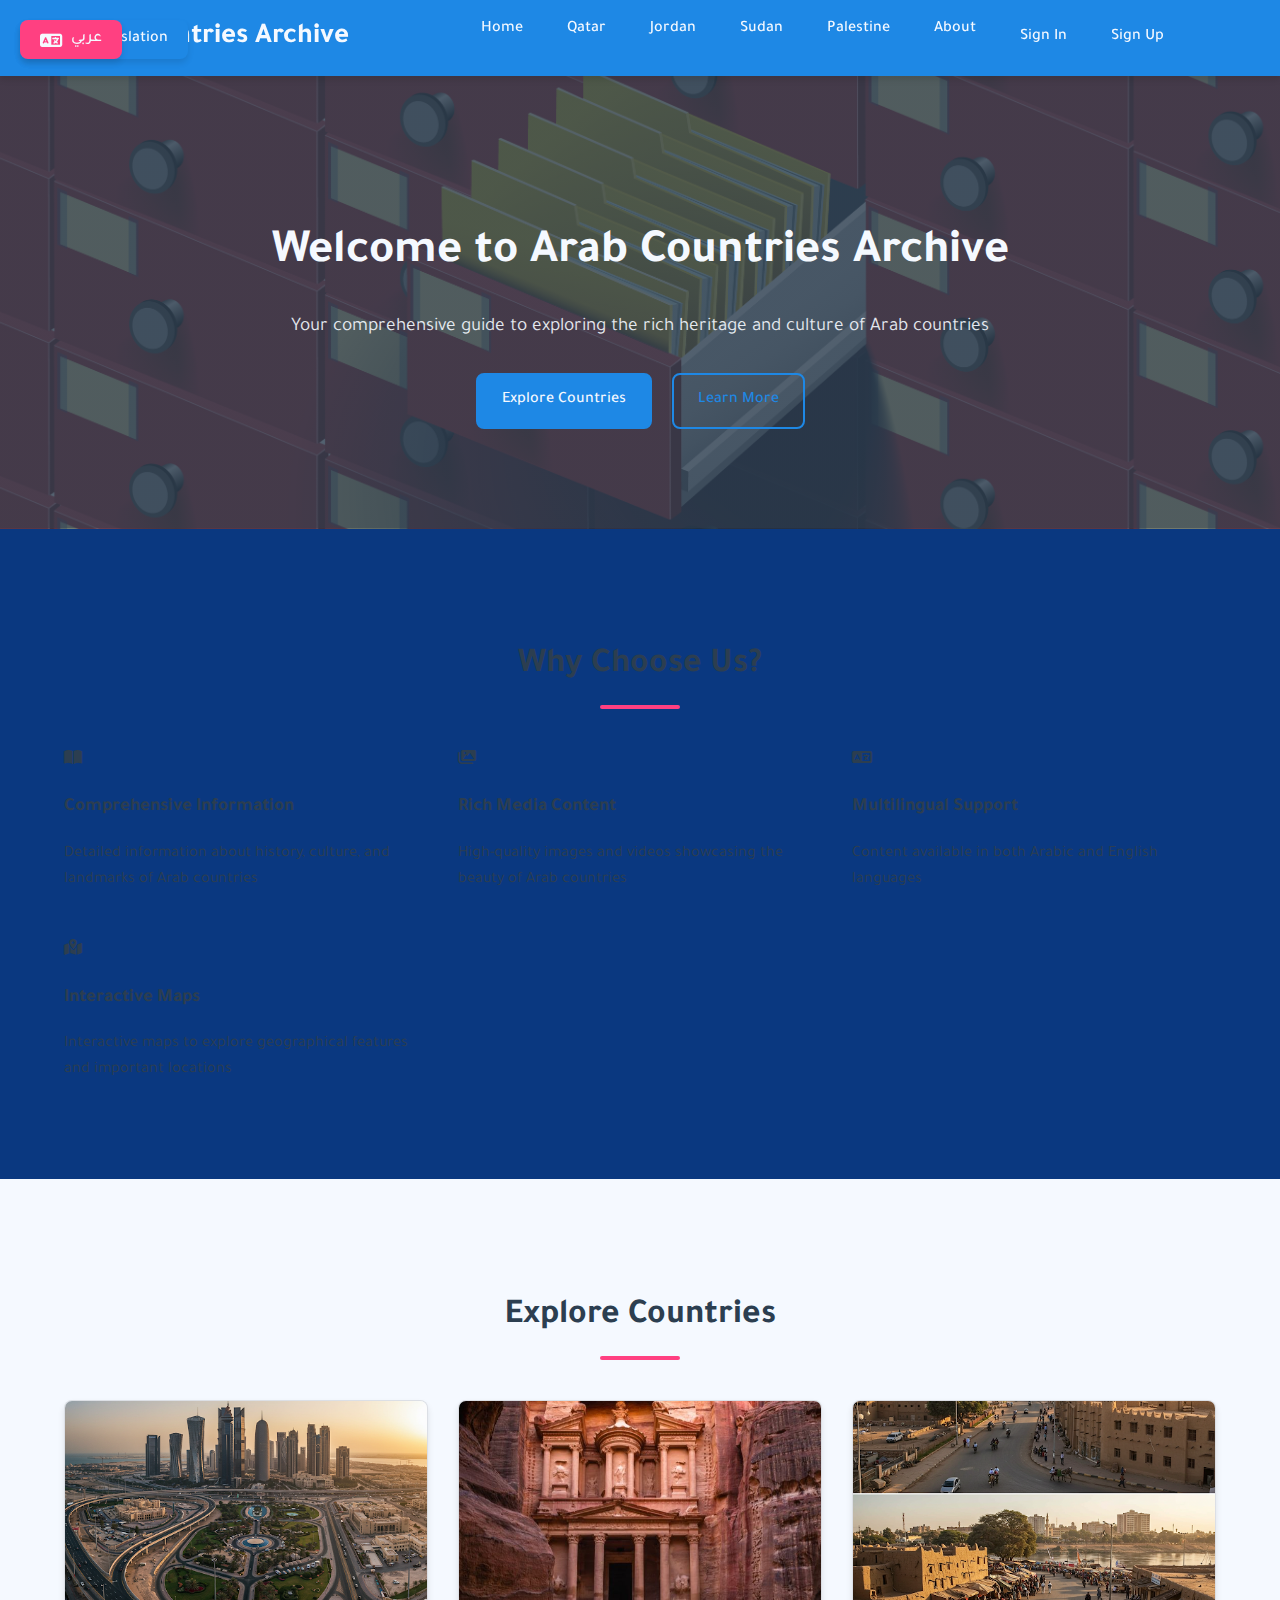
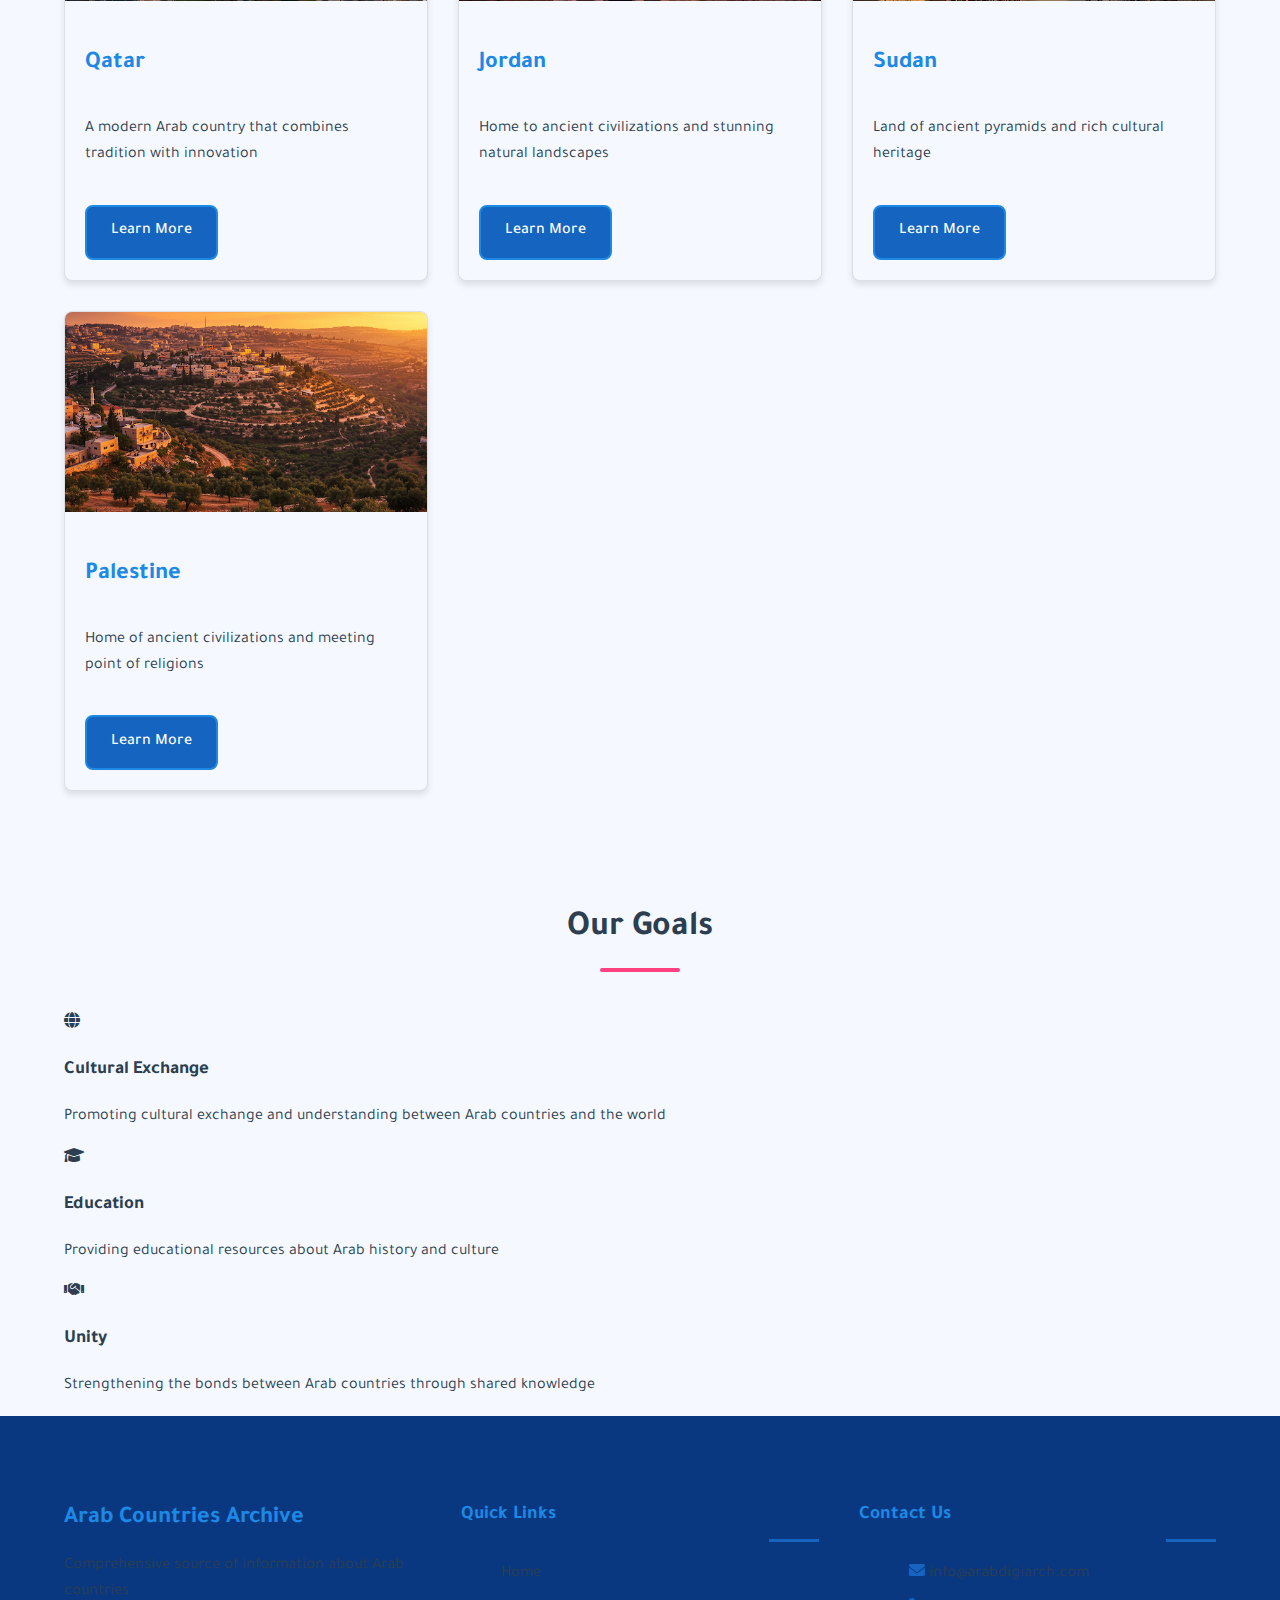
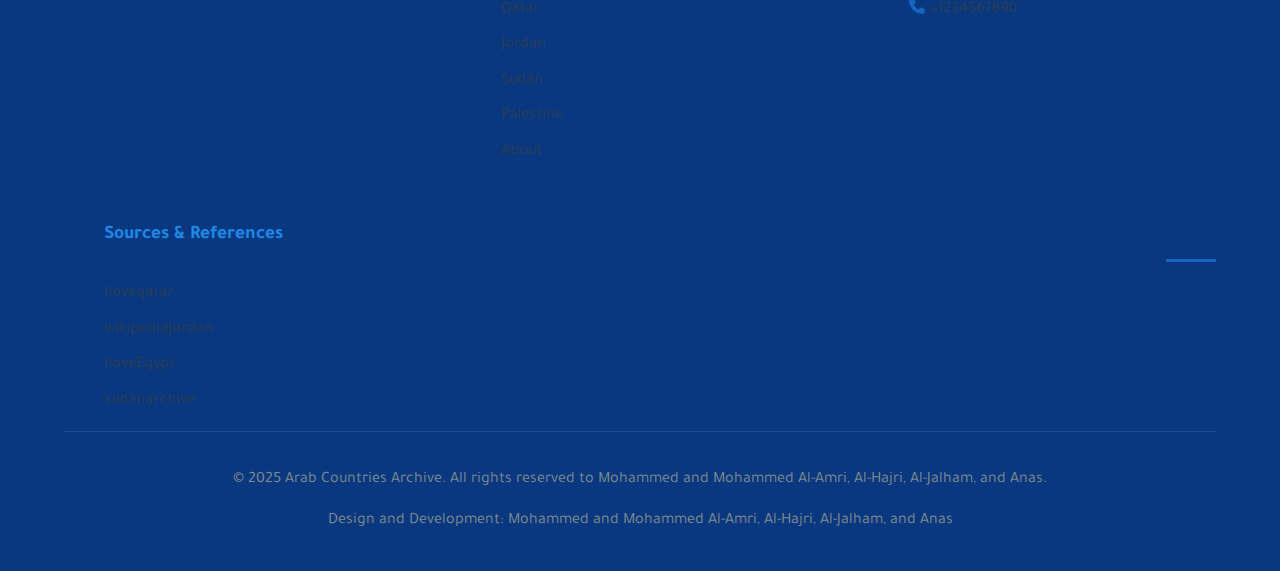
<file: index.html>
<!DOCTYPE html>
<html lang="en" dir="ltr">
<head>
    <meta charset="UTF-8">
    <meta name="viewport" content="width=device-width, initial-scale=1.0">
    <title>Arab Countries Archive - Home</title>
    <link rel="stylesheet" href="css/style.css">
    <link rel="stylesheet" href="https://cdnjs.cloudflare.com/ajax/libs/font-awesome/6.0.0/css/all.min.css">
    <link href="https://fonts.googleapis.com/css2?family=Tajawal:wght@400;500;700&display=swap" rel="stylesheet">
    <script src="js/translations.js" defer></script>
    <script src="js/ai-translator.js" defer></script>
</head>
<body>
    <header>
        <div class="container">
            <div class="logo">
                <h1>Arab Countries Archive</h1>
            </div>
            <nav>
                <ul>
                    <li><a href="index-en.html" class="active">Home</a></li>
                    <li><a href="qatar-en.html">Qatar</a></li>
                    <li><a href="jordan-en.html">Jordan</a></li>
                    <li><a href="sudan-en.html">Sudan</a></li>
                    <li><a href="palestine-en.html">Palestine</a></li>
                    <li><a href="about-en.html">About</a></li>
                    <li><a href="signin-en.html" id="authLink">Sign In</a></li>
                    <li><a href="signup-en.html" id="signupLink">Sign Up</a></li>
                    <li><a href="profile-en.html" id="profileLink" style="display: none;">Profile</a></li>
                    <li><a href="#" id="logoutLink" style="display: none;" class="logout-btn">Logout</a></li>
                </ul>
            </nav>
        </div>
    </header>

    <div class="translation-controls">
        <button class="lang-toggle" onclick="toggleLanguage()">
            <i class="fas fa-language"></i>
            <span>عربي</span>
        </button>
        <button class="ai-toggle" onclick="toggleAITranslation()">
            <i class="fas fa-robot"></i>
            <span>AI Translation</span>
        </button>
    </div>

    <section class="hero">
        <div class="container">
            <div class="hero-content">
                <h2>Welcome to Arab Countries Archive</h2>
                <p>Your comprehensive guide to exploring the rich heritage and culture of Arab countries</p>
                <div class="hero-buttons">
                    <a href="#countries" class="btn primary-btn">Explore Countries</a>
                    <a href="about-en.html" class="btn secondary-btn">Learn More</a>
                </div>
            </div>
        </div>
    </section>

    <section class="features">
        <div class="container">
            <h2 class="section-title">Why Choose Us?</h2>
            <div class="features-grid">
                <div class="feature-card">
                    <i class="fas fa-book-open"></i>
                    <h3>Comprehensive Information</h3>
                    <p>Detailed information about history, culture, and landmarks of Arab countries</p>
                </div>
                <div class="feature-card">
                    <i class="fas fa-images"></i>
                    <h3>Rich Media Content</h3>
                    <p>High-quality images and videos showcasing the beauty of Arab countries</p>
                </div>
                <div class="feature-card">
                    <i class="fas fa-language"></i>
                    <h3>Multilingual Support</h3>
                    <p>Content available in both Arabic and English languages</p>
                </div>
                <div class="feature-card">
                    <i class="fas fa-map-marked-alt"></i>
                    <h3>Interactive Maps</h3>
                    <p>Interactive maps to explore geographical features and important locations</p>
                </div>
            </div>
        </div>
    </section>

    <section class="countries" id="countries">
        <div class="container">
            <h2 class="section-title">Explore Countries</h2>
            <div class="countries-grid">
                <div class="country-card">
                    <div class="country-image" style="background-image: url('images/qatar-header.jpg');"></div>
                    <div class="country-content">
                        <h3>Qatar</h3>
                        <p>A modern Arab country that combines tradition with innovation</p>
                        <a href="qatar-en.html" class="btn primary-btn">Learn More</a>
                    </div>
                </div>
                <div class="country-card">
                    <div class="country-image" style="background-image: url('images/jordan-header.jpg');"></div>
                    <div class="country-content">
                        <h3>Jordan</h3>
                        <p>Home to ancient civilizations and stunning natural landscapes</p>
                        <a href="jordan-en.html" class="btn primary-btn">Learn More</a>
                    </div>
                </div>
                <div class="country-card">
                    <div class="country-image" style="background-image: url('images/sudan-header.jpg');"></div>
                    <div class="country-content">
                        <h3>Sudan</h3>
                        <p>Land of ancient pyramids and rich cultural heritage</p>
                        <a href="sudan-en.html" class="btn primary-btn">Learn More</a>
                    </div>
                </div>
                <div class="country-card">
                    <div class="country-image" style="background-image: url('images/palestine-header.jpg');"></div>
                    <div class="country-content">
                        <h3>Palestine</h3>
                        <p>Home of ancient civilizations and meeting point of religions</p>
                        <a href="palestine-en.html" class="btn primary-btn">Learn More</a>
                    </div>
                </div>
            </div>
        </div>
    </section>

    <section class="goals">
        <div class="container">
            <h2 class="section-title">Our Goals</h2>
            <div class="goals-grid">
                <div class="goal-card">
                    <i class="fas fa-globe"></i>
                    <h3>Cultural Exchange</h3>
                    <p>Promoting cultural exchange and understanding between Arab countries and the world</p>
                </div>
                <div class="goal-card">
                    <i class="fas fa-graduation-cap"></i>
                    <h3>Education</h3>
                    <p>Providing educational resources about Arab history and culture</p>
                </div>
                <div class="goal-card">
                    <i class="fas fa-handshake"></i>
                    <h3>Unity</h3>
                    <p>Strengthening the bonds between Arab countries through shared knowledge</p>
                </div>
            </div>
        </div>
    </section>

    <footer>
        <div class="container">
            <div class="footer-content">
                <div class="footer-logo">
                    <h3>Arab Countries Archive</h3>
                    <p>Comprehensive source of information about Arab countries</p>
                </div>
                <div class="footer-links">
                    <h4>Quick Links</h4>
                    <ul>
                        <li><a href="index-en.html">Home</a></li>
                        <li><a href="qatar-en.html">Qatar</a></li>
                        <li><a href="jordan-en.html">Jordan</a></li>
                        <li><a href="sudan-en.html">Sudan</a></li>
                        <li><a href="palestine-en.html">Palestine</a></li>
                        <li><a href="about-en.html">About</a></li>
                    </ul>
                </div>
                <div class="footer-contact">
                    <h4>Contact Us</h4>
                    <ul>
                        <li><i class="fas fa-envelope"></i> info@arabdigiarch.com</li>
                        <li><i class="fas fa-phone"></i> +1234567890</li>
                    </ul>
                </div>
            </div>
            <div class="footer-links">
                <ul>
                    <h4>Sources & References</h4>
                    <li><a href="https://www.iloveqatar.net/">iloveqatar</a></li>
                    <li><a href="https://en.wikipedia.org/wiki/Jordan">wikipediaJordan</a></li>
                    <li><a href="https://iloveegypt.com/">iloveEgypt</a></li>
                    <li><a href="https://sudanarchive.net/?a=p&p=home">sudanarchive</a></li>
                </ul>
            </div>
            <div class="footer-bottom">
                <p>&copy; 2025 Arab Countries Archive. All rights reserved to Mohammed and Mohammed Al-Amri, Al-Hajri, Al-Jalham, and Anas.</p>
                <p>Design and Development: Mohammed and Mohammed Al-Amri, Al-Hajri, Al-Jalham, and Anas</p>
            </div>
        </div>
    </footer>

    <script src="js/main.js"></script>
    <script src="js/auth.js"></script>
    <script src="js/favorites.js"></script>
</body>
</html>
</file>
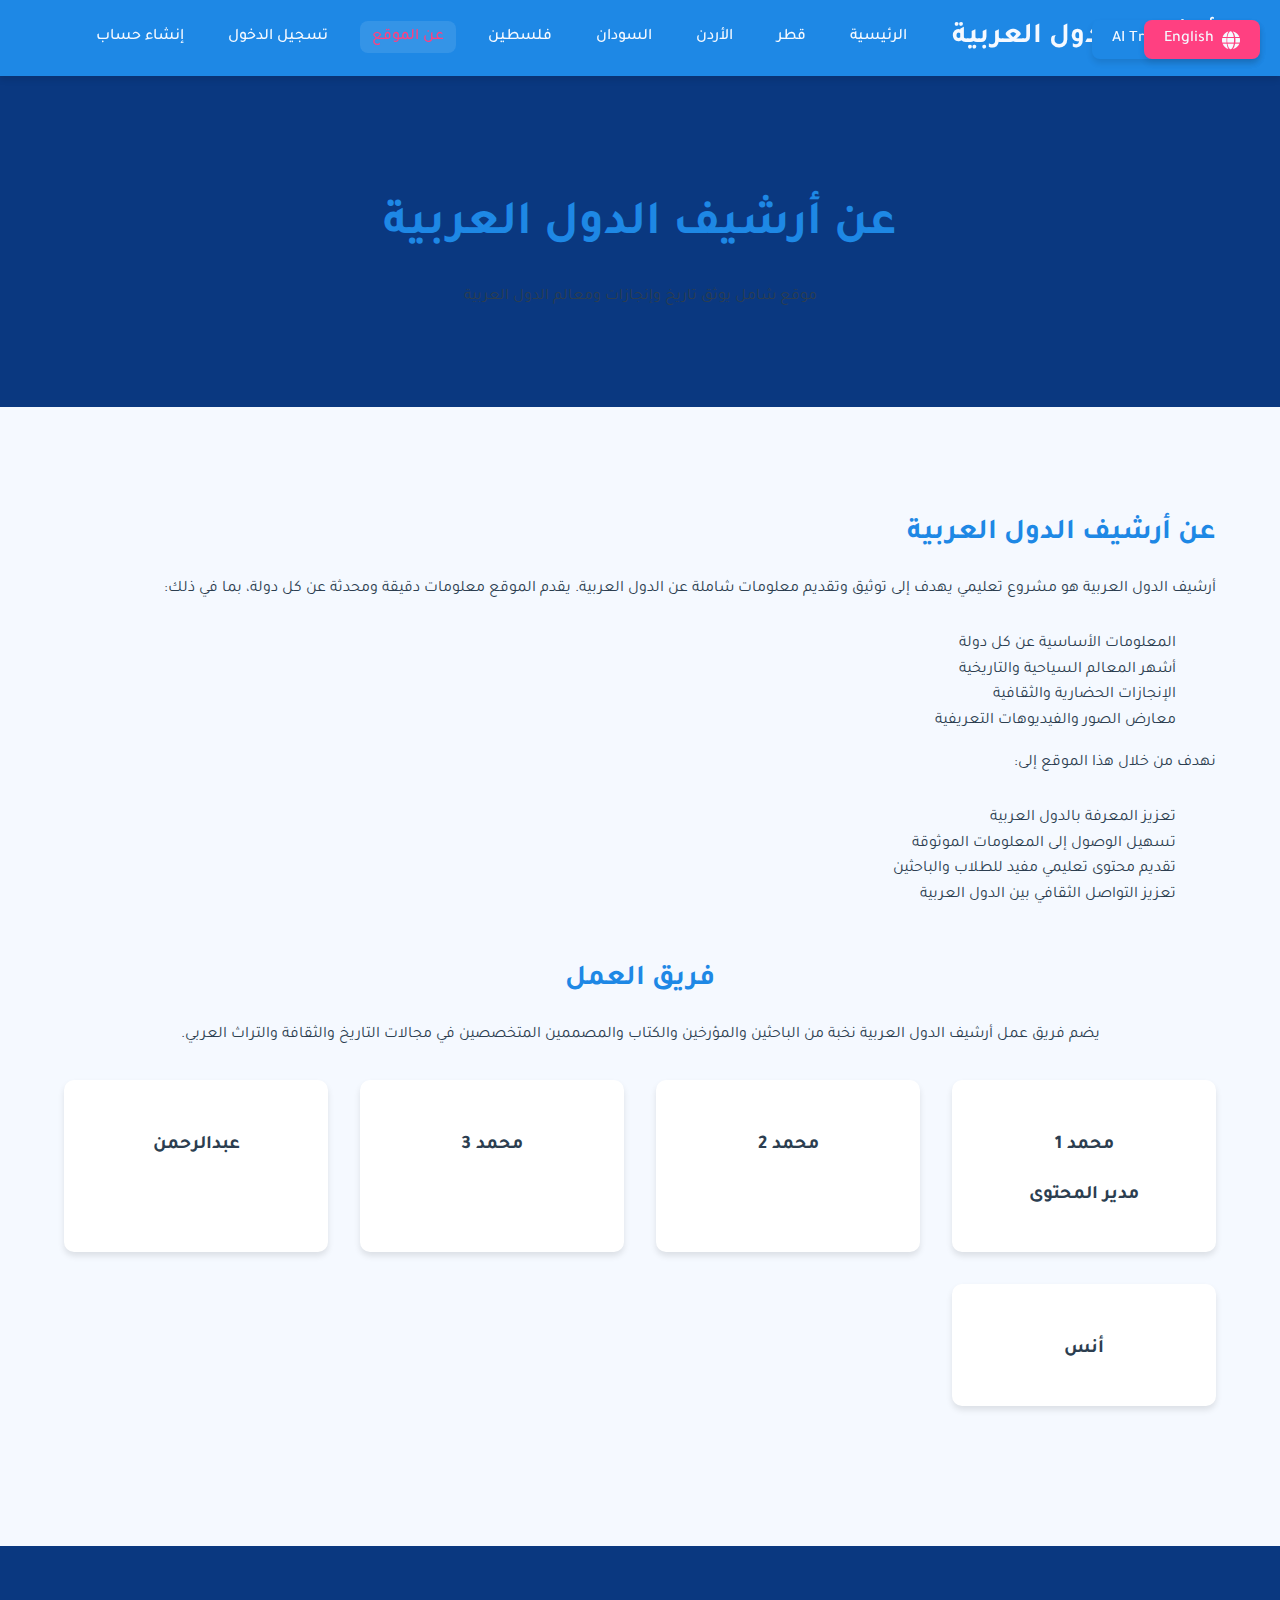
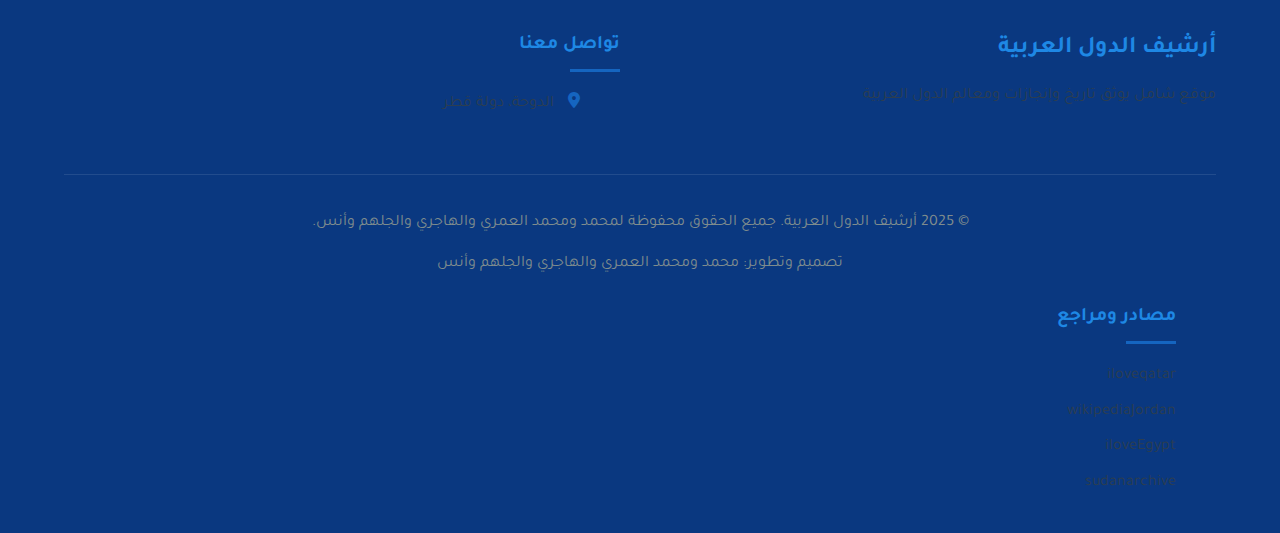
<file: about.html>
<!DOCTYPE html>
<html lang="ar" dir="rtl">
<head>
    <meta charset="UTF-8">
    <meta name="viewport" content="width=device-width, initial-scale=1.0">
    <title data-translate="aboutTitle">عن أرشيف الدول العربية</title>
    <link rel="stylesheet" href="css/style.css">
    <link rel="stylesheet" href="https://cdnjs.cloudflare.com/ajax/libs/font-awesome/6.0.0/css/all.min.css">
    <link rel="preconnect" href="https://fonts.googleapis.com">
    <link rel="preconnect" href="https://fonts.gstatic.com" crossorigin>
    <link href="https://fonts.googleapis.com/css2?family=Tajawal:wght@400;500;700&display=swap" rel="stylesheet">
    <script src="js/translations.js"></script>
    <script src="js/ai-translator.js"></script>
</head>
<body>
    <div class="translation-controls">
        <button id="langToggle" class="lang-toggle" onclick="toggleLanguage()">
            <i class="fas fa-globe"></i>
            <span>English</span>
        </button>
        <button id="aiToggle" class="ai-toggle" onclick="toggleAITranslation()">
            <i class="fas fa-robot"></i>
            <span>AI Translation</span>
        </button>
    </div>
    <header>
        <div class="container">
            <div class="logo">
                <a href="index.html"><h1 data-translate="arabicArchive">أرشيف الدول العربية</h1></a>
            </div>
            <nav>
                <ul>
                    <li><a href="index.html" data-translate="home">الرئيسية</a></li>
                    <li><a href="qatar.html" data-translate="qatar">قطر</a></li>
                    <li><a href="jordan.html" data-translate="jordan">الأردن</a></li>
                    <li><a href="sudan.html" data-translate="sudan">السودان</a></li>
                    <li><a href="palestine.html" data-translate="palestine">فلسطين</a></li>
                    <li><a href="about.html" class="active" data-translate="about">عن الموقع</a></li>
                    <li><a href="signin.html" id="authLink" data-translate="signin">تسجيل الدخول</a></li>
                    <li><a href="signup.html" id="signupLink" data-translate="signup">إنشاء حساب</a></li>
                    <li><a href="profile.html" id="profileLink" style="display: none;" data-translate="profile">الملف الشخصي</a></li>
                    <li><a href="#" id="logoutLink" style="display: none;" class="logout-btn" data-translate="logout">تسجيل الخروج</a></li>
                </ul>
            </nav>
        </div>
    </header>

    <section class="about-header">
        <div class="container">
            <h1 data-translate="aboutTitle">عن أرشيف الدول العربية</h1>
            <p data-translate="aboutDescription">موقع شامل يوثق تاريخ وإنجازات ومعالم الدول العربية</p>
        </div>
    </section>

    <section class="about-content">
        <div class="container">
            <div class="about-text">
                <h2 data-translate="aboutTitle">عن أرشيف الدول العربية</h2>
                <p data-translate="aboutContent">أرشيف الدول العربية هو مشروع تعليمي يهدف إلى توثيق وتقديم معلومات شاملة عن الدول العربية. يقدم الموقع معلومات دقيقة ومحدثة عن كل دولة، بما في ذلك:</p>
                <ul>
                    <li data-translate="aboutFeatures.0">المعلومات الأساسية عن كل دولة</li>
                    <li data-translate="aboutFeatures.1">أشهر المعالم السياحية والتاريخية</li>
                    <li data-translate="aboutFeatures.2">الإنجازات الحضارية والثقافية</li>
                    <li data-translate="aboutFeatures.3">معارض الصور والفيديوهات التعريفية</li>
                </ul>
                <p data-translate="aboutGoals">نهدف من خلال هذا الموقع إلى:</p>
                <ul>
                    <li data-translate="aboutGoalsList.0">تعزيز المعرفة بالدول العربية</li>
                    <li data-translate="aboutGoalsList.1">تسهيل الوصول إلى المعلومات الموثوقة</li>
                    <li data-translate="aboutGoalsList.2">تقديم محتوى تعليمي مفيد للطلاب والباحثين</li>
                    <li data-translate="aboutGoalsList.3">تعزيز التواصل الثقافي بين الدول العربية</li>
                </ul>
            </div>
            
            <div class="team-section">
                <h2 data-translate="teamTitle">فريق العمل</h2>
                <p data-translate="teamDescription">يضم فريق عمل أرشيف الدول العربية نخبة من الباحثين والمؤرخين والكتاب والمصممين المتخصصين في مجالات التاريخ والثقافة والتراث العربي.</p>
                
                <div class="team-grid">
                    <div class="team-box">
                        <h3>محمد 1</h3>
                        <h3>مدير المحتوى</h3>
                    </div>
                    <div class="team-box">
                        <h3>محمد 2</h3>
                    </div>
                    <div class="team-box">
                        <h3>محمد 3</h3>
                    </div>
                    <div class="team-box">
                        <h3>عبدالرحمن</h3>
                    </div>
                    <div class="team-box">
                        <h3>أنس</h3>
                    </div>
                </div>
            </div>
        </div>
    </section>

    <footer>
        <div class="container">
            <div class="footer-content">
                <div class="footer-logo">
                    <h3 data-translate="arabicArchive">أرشيف الدول العربية</h3>
                    <p data-translate="aboutDescription">موقع شامل يوثق تاريخ وإنجازات ومعالم الدول العربية</p>
                </div>
                <div class="footer-contact">
                    <h4 data-translate="contactUs">تواصل معنا</h4>
                    <ul>
                        <li><i class="fas fa-map-marker-alt"></i> <span data-translate="location">الدوحة، دولة قطر</span></li>
                    </ul>
                </div>
            </div>
            <div class="footer-bottom">
                <p>&copy; 2025 <span data-translate="arabicArchive">أرشيف الدول العربية</span>. <span data-translate="copyright">جميع الحقوق محفوظة لمحمد ومحمد العمري والهاجري والجلهم وأنس.</span></p>
                <p data-translate="designBy">تصميم وتطوير: محمد ومحمد العمري والهاجري والجلهم وأنس</p>
            </div>
            <div class="footer-links">
                <ul>
                    <h4 data-translate="sources">مصادر ومراجع</h4>
                    <li><a href="https://www.iloveqatar.net/">iloveqatar</a></li>
                    <li><a href="https://en.wikipedia.org/wiki/Jordan">wikipediaJordan</a></li>
                    <li><a href="https://iloveegypt.com/">iloveEgypt</a></li>
                    <li><a href="https://sudanarchive.net/?a=p&p=home">sudanarchive</a></li>
                </ul>
            </div>
        </div>
    </footer>

    <script src="js/main.js"></script>
</body>
</html>
</file>
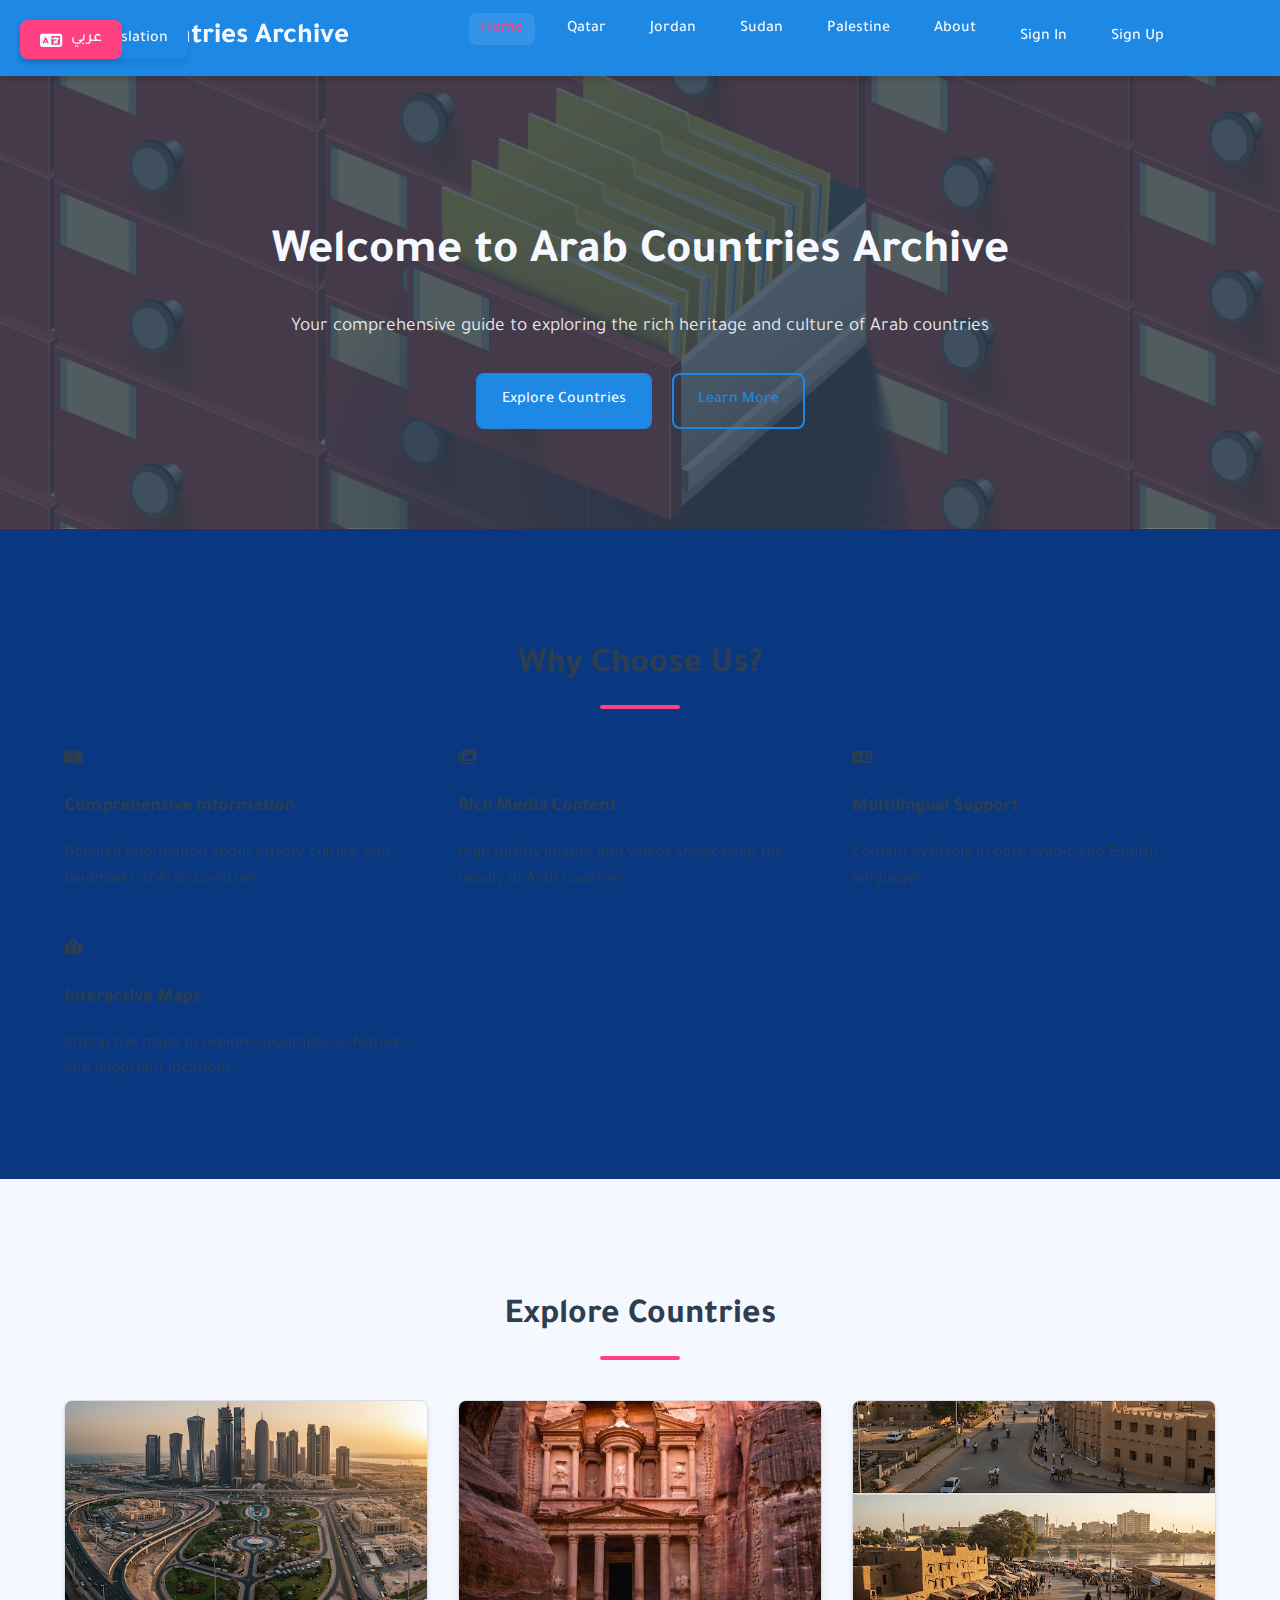
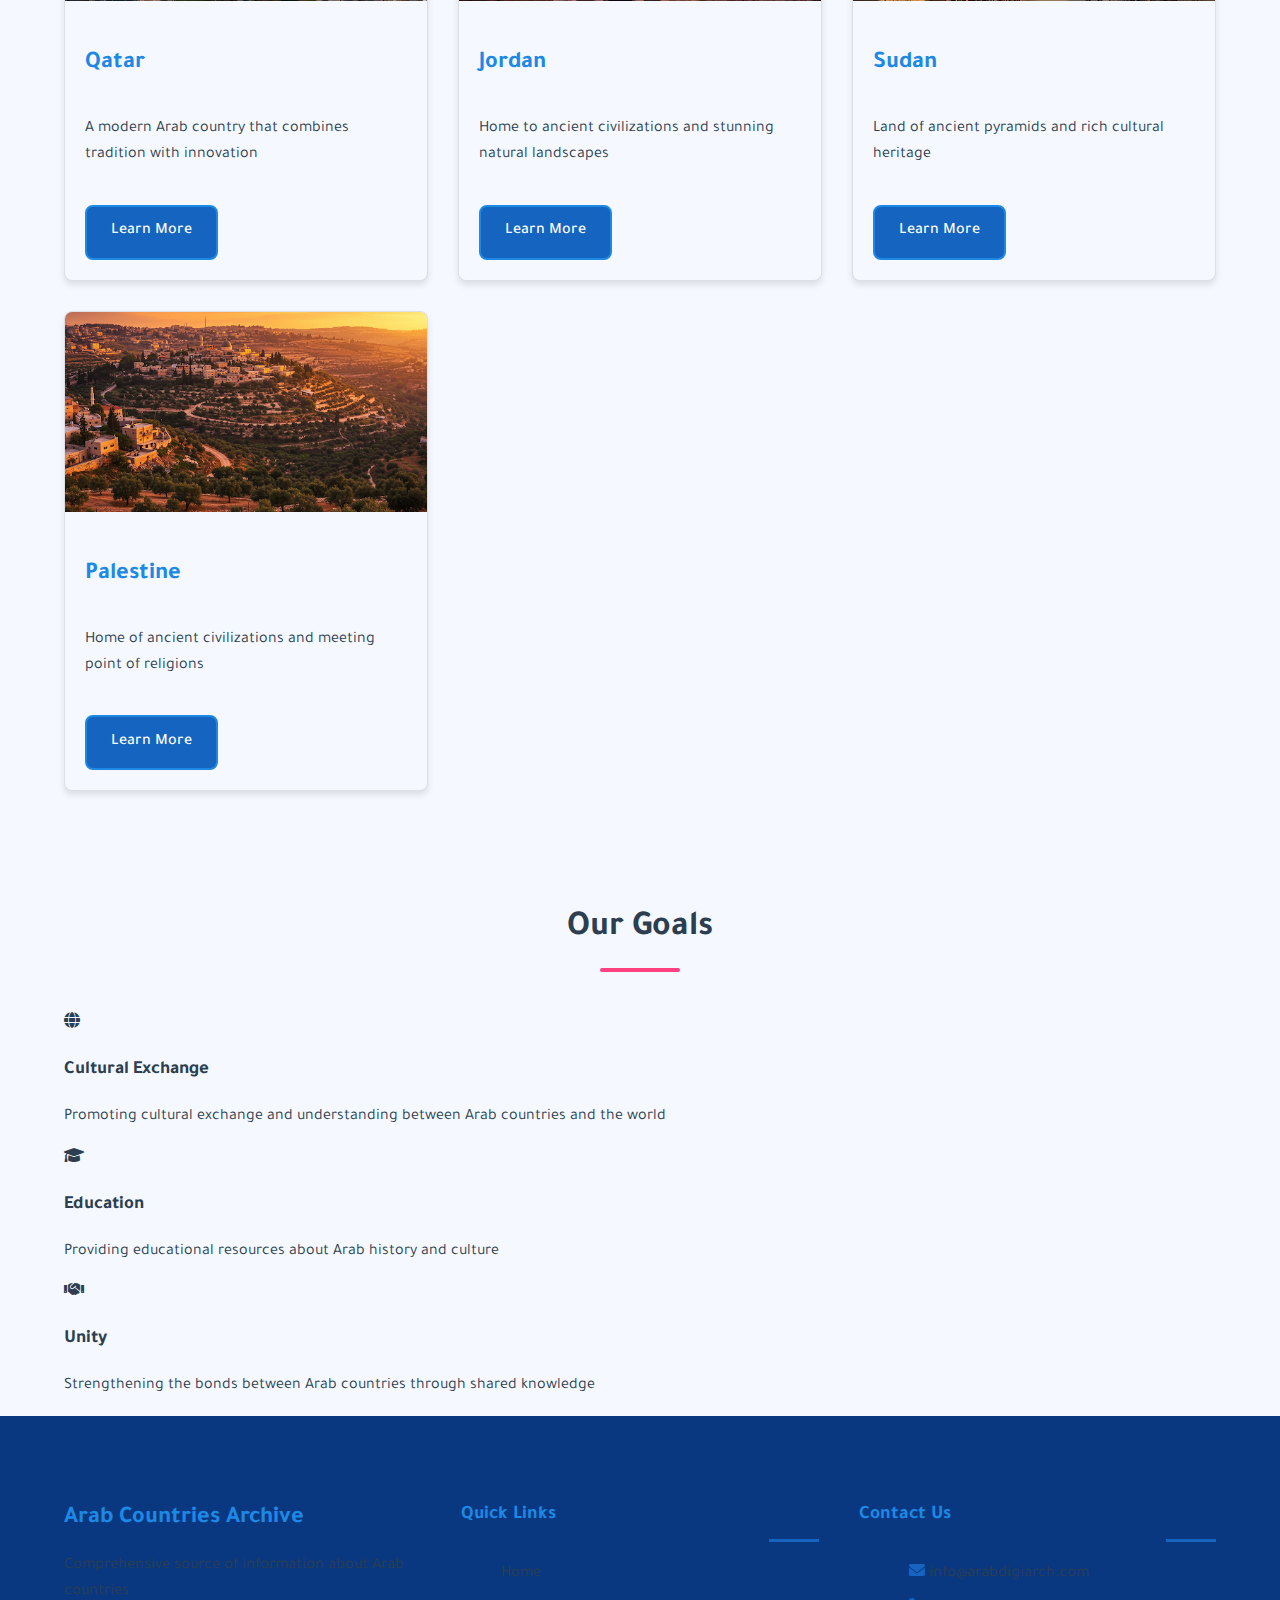
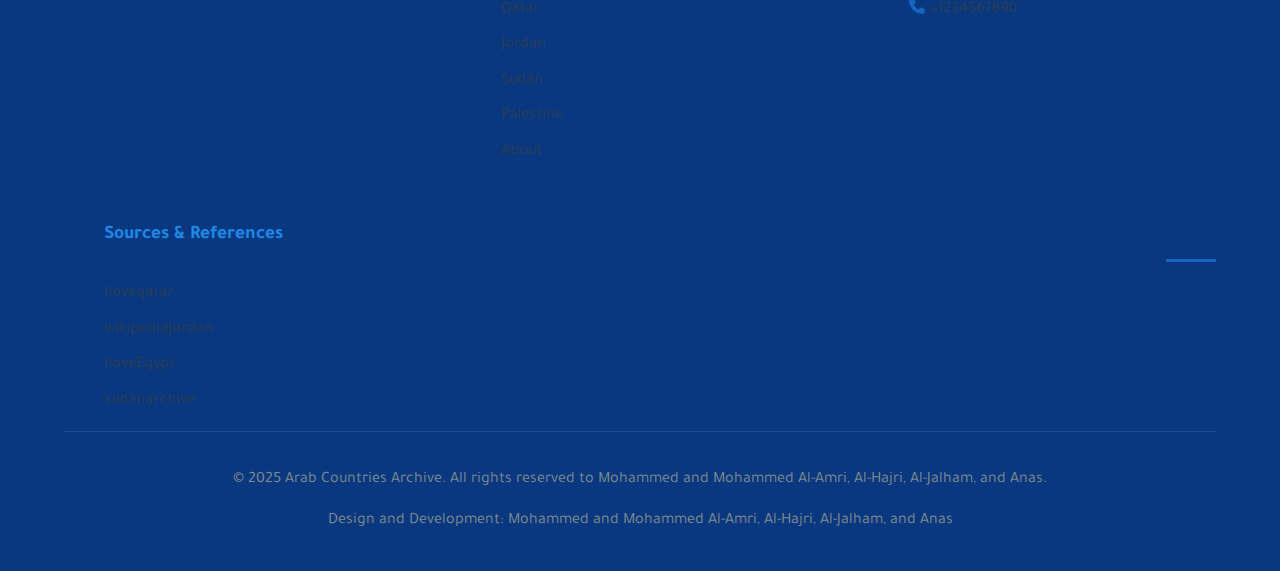
<file: index-en.html>
<!DOCTYPE html>
<html lang="en" dir="ltr">
<head>
    <meta charset="UTF-8">
    <meta name="viewport" content="width=device-width, initial-scale=1.0">
    <title>Arab Countries Archive - Home</title>
    <link rel="stylesheet" href="css/style.css">
    <link rel="stylesheet" href="https://cdnjs.cloudflare.com/ajax/libs/font-awesome/6.0.0/css/all.min.css">
    <link href="https://fonts.googleapis.com/css2?family=Tajawal:wght@400;500;700&display=swap" rel="stylesheet">
    <script src="js/translations.js" defer></script>
    <script src="js/ai-translator.js" defer></script>
</head>
<body>
    <header>
        <div class="container">
            <div class="logo">
                <h1>Arab Countries Archive</h1>
            </div>
            <nav>
                <ul>
                    <li><a href="index-en.html" class="active">Home</a></li>
                    <li><a href="qatar-en.html">Qatar</a></li>
                    <li><a href="jordan-en.html">Jordan</a></li>
                    <li><a href="sudan-en.html">Sudan</a></li>
                    <li><a href="palestine-en.html">Palestine</a></li>
                    <li><a href="about-en.html">About</a></li>
                    <li><a href="signin-en.html" id="authLink">Sign In</a></li>
                    <li><a href="signup-en.html" id="signupLink">Sign Up</a></li>
                    <li><a href="profile-en.html" id="profileLink" style="display: none;">Profile</a></li>
                    <li><a href="#" id="logoutLink" style="display: none;" class="logout-btn">Logout</a></li>
                </ul>
            </nav>
        </div>
    </header>

    <div class="translation-controls">
        <button class="lang-toggle" onclick="toggleLanguage()">
            <i class="fas fa-language"></i>
            <span>عربي</span>
        </button>
        <button class="ai-toggle" onclick="toggleAITranslation()">
            <i class="fas fa-robot"></i>
            <span>AI Translation</span>
        </button>
    </div>

    <section class="hero">
        <div class="container">
            <div class="hero-content">
                <h2>Welcome to Arab Countries Archive</h2>
                <p>Your comprehensive guide to exploring the rich heritage and culture of Arab countries</p>
                <div class="hero-buttons">
                    <a href="#countries" class="btn primary-btn">Explore Countries</a>
                    <a href="about-en.html" class="btn secondary-btn">Learn More</a>
                </div>
            </div>
        </div>
    </section>

    <section class="features">
        <div class="container">
            <h2 class="section-title">Why Choose Us?</h2>
            <div class="features-grid">
                <div class="feature-card">
                    <i class="fas fa-book-open"></i>
                    <h3>Comprehensive Information</h3>
                    <p>Detailed information about history, culture, and landmarks of Arab countries</p>
                </div>
                <div class="feature-card">
                    <i class="fas fa-images"></i>
                    <h3>Rich Media Content</h3>
                    <p>High-quality images and videos showcasing the beauty of Arab countries</p>
                </div>
                <div class="feature-card">
                    <i class="fas fa-language"></i>
                    <h3>Multilingual Support</h3>
                    <p>Content available in both Arabic and English languages</p>
                </div>
                <div class="feature-card">
                    <i class="fas fa-map-marked-alt"></i>
                    <h3>Interactive Maps</h3>
                    <p>Interactive maps to explore geographical features and important locations</p>
                </div>
            </div>
        </div>
    </section>

    <section class="countries" id="countries">
        <div class="container">
            <h2 class="section-title">Explore Countries</h2>
            <div class="countries-grid">
                <div class="country-card">
                    <div class="country-image" style="background-image: url('images/qatar-header.jpg');"></div>
                    <div class="country-content">
                        <h3>Qatar</h3>
                        <p>A modern Arab country that combines tradition with innovation</p>
                        <a href="qatar-en.html" class="btn primary-btn">Learn More</a>
                    </div>
                </div>
                <div class="country-card">
                    <div class="country-image" style="background-image: url('images/jordan-header.jpg');"></div>
                    <div class="country-content">
                        <h3>Jordan</h3>
                        <p>Home to ancient civilizations and stunning natural landscapes</p>
                        <a href="jordan-en.html" class="btn primary-btn">Learn More</a>
                    </div>
                </div>
                <div class="country-card">
                    <div class="country-image" style="background-image: url('images/sudan-header.jpg');"></div>
                    <div class="country-content">
                        <h3>Sudan</h3>
                        <p>Land of ancient pyramids and rich cultural heritage</p>
                        <a href="sudan-en.html" class="btn primary-btn">Learn More</a>
                    </div>
                </div>
                <div class="country-card">
                    <div class="country-image" style="background-image: url('images/palestine-header.jpg');"></div>
                    <div class="country-content">
                        <h3>Palestine</h3>
                        <p>Home of ancient civilizations and meeting point of religions</p>
                        <a href="palestine-en.html" class="btn primary-btn">Learn More</a>
                    </div>
                </div>
            </div>
        </div>
    </section>

    <section class="goals">
        <div class="container">
            <h2 class="section-title">Our Goals</h2>
            <div class="goals-grid">
                <div class="goal-card">
                    <i class="fas fa-globe"></i>
                    <h3>Cultural Exchange</h3>
                    <p>Promoting cultural exchange and understanding between Arab countries and the world</p>
                </div>
                <div class="goal-card">
                    <i class="fas fa-graduation-cap"></i>
                    <h3>Education</h3>
                    <p>Providing educational resources about Arab history and culture</p>
                </div>
                <div class="goal-card">
                    <i class="fas fa-handshake"></i>
                    <h3>Unity</h3>
                    <p>Strengthening the bonds between Arab countries through shared knowledge</p>
                </div>
            </div>
        </div>
    </section>

    <footer>
        <div class="container">
            <div class="footer-content">
                <div class="footer-logo">
                    <h3>Arab Countries Archive</h3>
                    <p>Comprehensive source of information about Arab countries</p>
                </div>
                <div class="footer-links">
                    <h4>Quick Links</h4>
                    <ul>
                        <li><a href="index-en.html">Home</a></li>
                        <li><a href="qatar-en.html">Qatar</a></li>
                        <li><a href="jordan-en.html">Jordan</a></li>
                        <li><a href="sudan-en.html">Sudan</a></li>
                        <li><a href="palestine-en.html">Palestine</a></li>
                        <li><a href="about-en.html">About</a></li>
                    </ul>
                </div>
                <div class="footer-contact">
                    <h4>Contact Us</h4>
                    <ul>
                        <li><i class="fas fa-envelope"></i> info@arabdigiarch.com</li>
                        <li><i class="fas fa-phone"></i> +1234567890</li>
                    </ul>
                </div>
            </div>
            <div class="footer-links">
                <ul>
                    <h4>Sources & References</h4>
                    <li><a href="https://www.iloveqatar.net/">iloveqatar</a></li>
                    <li><a href="https://en.wikipedia.org/wiki/Jordan">wikipediaJordan</a></li>
                    <li><a href="https://iloveegypt.com/">iloveEgypt</a></li>
                    <li><a href="https://sudanarchive.net/?a=p&p=home">sudanarchive</a></li>
                </ul>
            </div>
            <div class="footer-bottom">
                <p>&copy; 2025 Arab Countries Archive. All rights reserved to Mohammed and Mohammed Al-Amri, Al-Hajri, Al-Jalham, and Anas.</p>
                <p>Design and Development: Mohammed and Mohammed Al-Amri, Al-Hajri, Al-Jalham, and Anas</p>
            </div>
        </div>
    </footer>

    <script src="js/main.js"></script>
    <script src="js/auth.js"></script>
    <script src="js/favorites.js"></script>
</body>
</html>
</file>
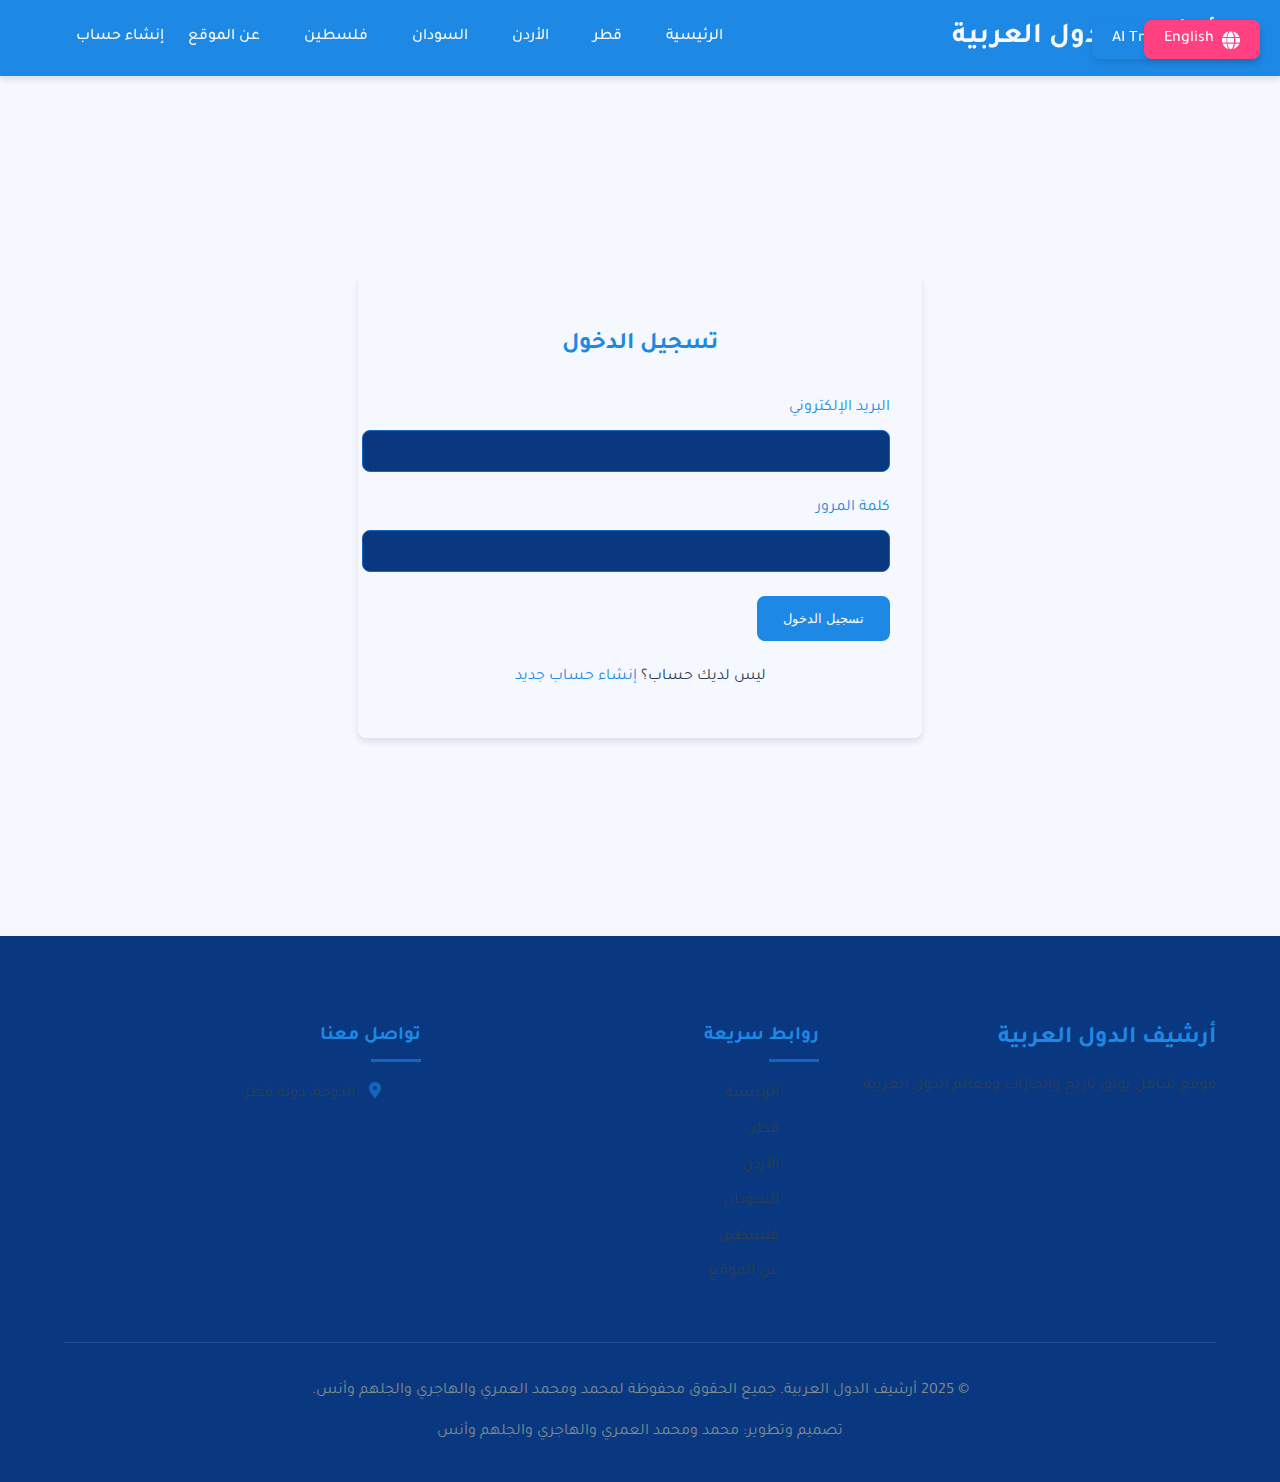
<file: profile.html>
<!DOCTYPE html>
<html lang="ar" dir="rtl">
<head>
    <meta charset="UTF-8">
    <meta name="viewport" content="width=device-width, initial-scale=1.0">
    <title data-translate="profile">الملف الشخصي - أرشيف الدول العربية</title>
    <link rel="stylesheet" href="css/style.css">
    <link rel="stylesheet" href="https://cdnjs.cloudflare.com/ajax/libs/font-awesome/6.0.0/css/all.min.css">
    <link rel="preconnect" href="https://fonts.googleapis.com">
    <link rel="preconnect" href="https://fonts.gstatic.com" crossorigin>
    <link href="https://fonts.googleapis.com/css2?family=Tajawal:wght@400;500;700&display=swap" rel="stylesheet">
    <script src="js/translations.js"></script>
    <script src="js/ai-translator.js"></script>
</head>
<body>
    <div class="translation-controls">
        <button id="langToggle" class="lang-toggle" onclick="toggleLanguage()">
            <i class="fas fa-globe"></i>
            <span>English</span>
        </button>
        <button id="aiToggle" class="ai-toggle" onclick="toggleAITranslation()">
            <i class="fas fa-robot"></i>
            <span>AI Translation</span>
        </button>
    </div>
    <header>
        <div class="container">
            <div class="logo">
                <a href="index.html"><h1 data-translate="arabicArchive">أرشيف الدول العربية</h1></a>
            </div>
            <nav>
                <ul>
                    <li><a href="index.html" data-translate="home">الرئيسية</a></li>
                    <li><a href="qatar.html" data-translate="qatar">قطر</a></li>
                    <li><a href="jordan.html" data-translate="jordan">الأردن</a></li>
                    <li><a href="sudan.html" data-translate="sudan">السودان</a></li>
                    <li><a href="palestine.html" data-translate="palestine">فلسطين</a></li>
                    <li><a href="about.html" data-translate="about">عن الموقع</a></li>
                    <li><a href="#" id="logoutBtn" class="logout-btn" data-translate="logout">تسجيل الخروج</a></li>
                </ul>
            </nav>
        </div>
    </header>

    <section class="profile-section">
        <div class="container">
            <div class="profile-header">
                <div class="profile-avatar">
                    <i class="fas fa-user-circle"></i>
                </div>
                <h2 id="profileUsername" data-translate="username">اسم المستخدم</h2>
                <p id="profileEmail" data-translate="email">البريد الإلكتروني</p>
            </div>

            <div class="profile-content">
                <div class="profile-section">
                    <h3 data-translate="accountInfo">معلومات الحساب</h3>
                    <form id="profileForm">
                        <div class="form-group">
                            <label for="displayName" data-translate="displayName">الاسم المعروض</label>
                            <input type="text" id="displayName" name="displayName">
                        </div>
                        <div class="form-group">
                            <label for="bio" data-translate="bio">نبذة عني</label>
                            <textarea id="bio" name="bio" rows="4"></textarea>
                        </div>
                        <div class="form-group">
                            <label for="country" data-translate="country">الدولة</label>
                            <select id="country" name="country">
                                <option value="" data-translate="selectCountry">اختر الدولة</option>
                                <option value="qatar" data-translate="qatar">قطر</option>
                                <option value="jordan" data-translate="jordan">الأردن</option>
                                <option value="sudan" data-translate="sudan">السودان</option>
                                <option value="palestine" data-translate="palestine">فلسطين</option>
                            </select>
                        </div>
                        <button type="submit" class="btn primary-btn" data-translate="saveChanges">حفظ التغييرات</button>
                    </form>
                </div>

                <div class="profile-section">
                    <h3 data-translate="changePassword">تغيير كلمة المرور</h3>
                    <form id="passwordForm">
                        <div class="form-group">
                            <label for="currentPassword" data-translate="currentPassword">كلمة المرور الحالية</label>
                            <input type="password" id="currentPassword" name="currentPassword">
                        </div>
                        <div class="form-group">
                            <label for="newPassword" data-translate="newPassword">كلمة المرور الجديدة</label>
                            <input type="password" id="newPassword" name="newPassword">
                        </div>
                        <div class="form-group">
                            <label for="confirmNewPassword" data-translate="confirmNewPassword">تأكيد كلمة المرور الجديدة</label>
                            <input type="password" id="confirmNewPassword" name="confirmNewPassword">
                        </div>
                        <button type="submit" class="btn primary-btn" data-translate="changePassword">تغيير كلمة المرور</button>
                    </form>
                </div>
            </div>
        </div>
    </section>

    <footer>
        <div class="container">
            <div class="footer-content">
                <div class="footer-logo">
                    <h3 data-translate="arabicArchive">أرشيف الدول العربية</h3>
                    <p data-translate="aboutDescription">موقع شامل يوثق تاريخ وإنجازات ومعالم الدول العربية</p>
                </div>
                <div class="footer-links">
                    <h4 data-translate="sources">روابط سريعة</h4>
                    <ul>
                        <li><a href="index.html" data-translate="home">الرئيسية</a></li>
                        <li><a href="qatar.html" data-translate="qatar">قطر</a></li>
                        <li><a href="jordan.html" data-translate="jordan">الأردن</a></li>
                        <li><a href="sudan.html" data-translate="sudan">السودان</a></li>
                        <li><a href="palestine.html" data-translate="palestine">فلسطين</a></li>
                        <li><a href="about.html" data-translate="about">عن الموقع</a></li>
                    </ul>
                </div>
                <div class="footer-contact">
                    <h4 data-translate="contactUs">تواصل معنا</h4>
                    <ul>
                        <li><i class="fas fa-map-marker-alt"></i> <span data-translate="location">الدوحة، دولة قطر</span></li>
                    </ul>
                </div>
            </div>
            <div class="footer-bottom">
                <p>&copy; 2025 <span data-translate="arabicArchive">أرشيف الدول العربية</span>. <span data-translate="copyright">جميع الحقوق محفوظة لمحمد ومحمد العمري والهاجري والجلهم وأنس.</span></p>
                <p data-translate="designBy">تصميم وتطوير: محمد ومحمد العمري والهاجري والجلهم وأنس</p>
            </div>
        </div>
    </footer>

    <script src="js/auth.js"></script>
</body>
</html>
</file>
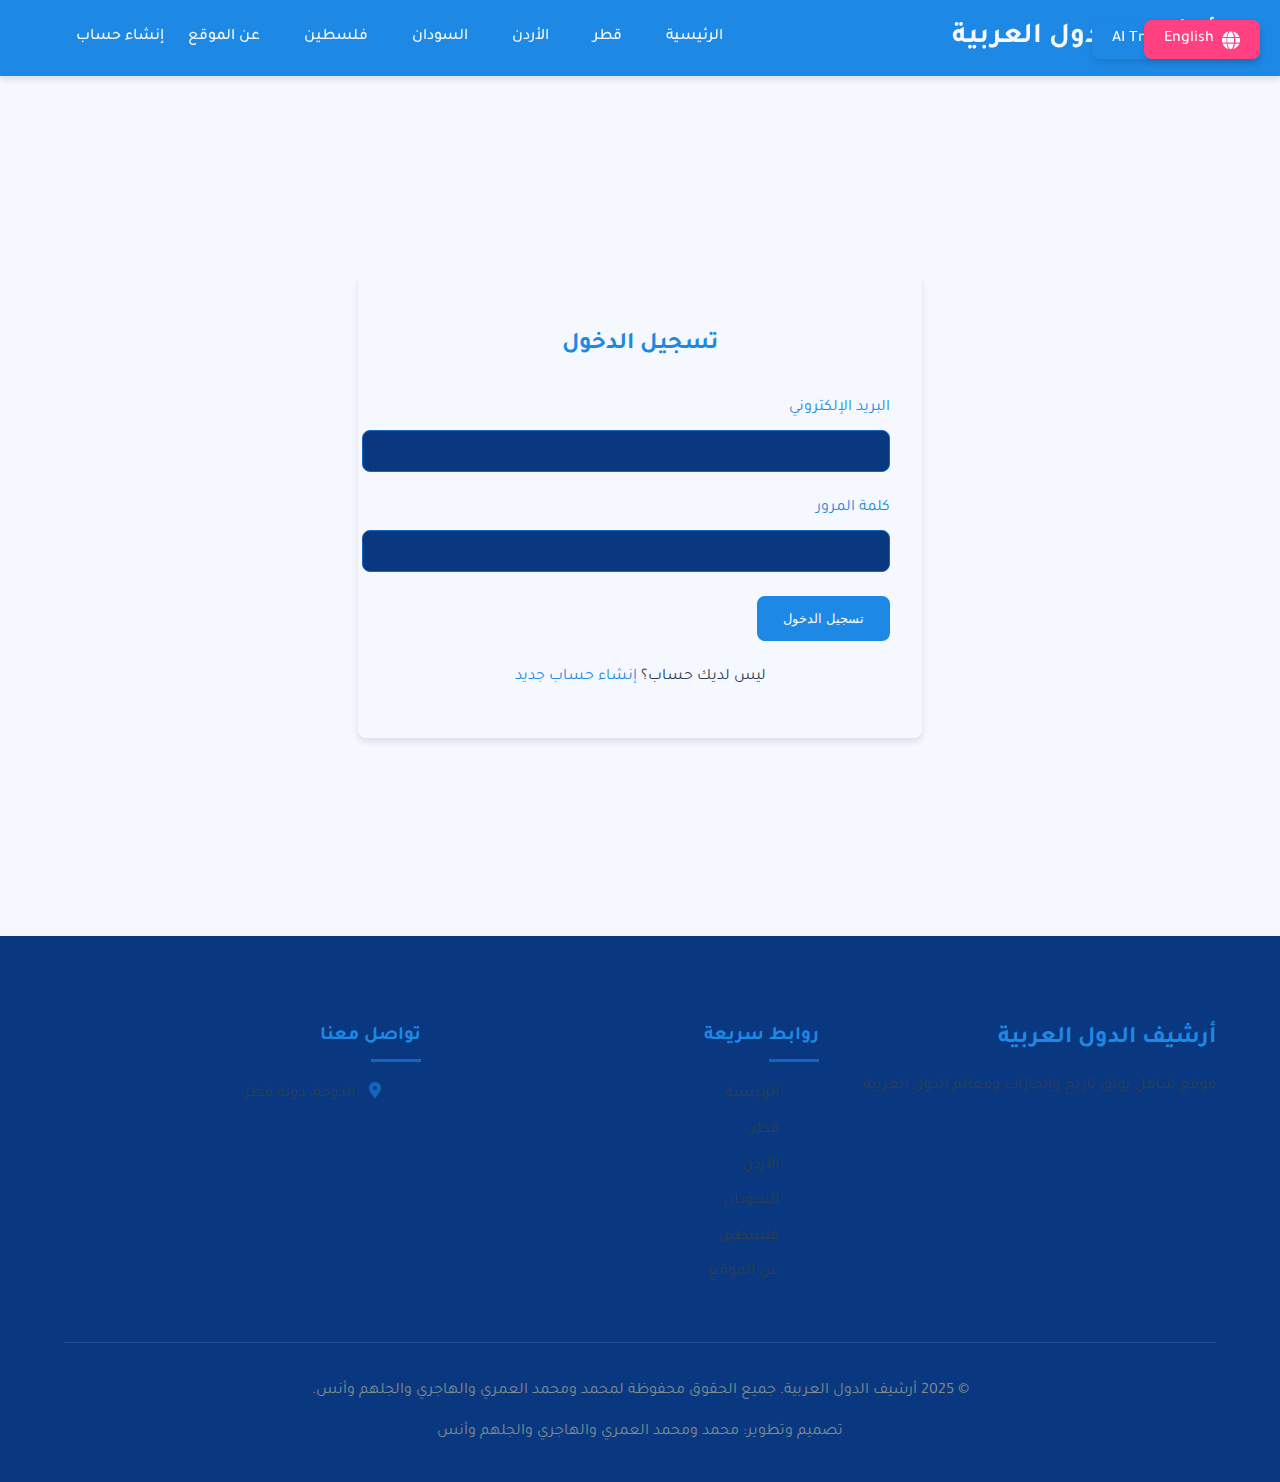
<file: signin.html>
<!DOCTYPE html>
<html lang="ar" dir="rtl">
<head>
    <meta charset="UTF-8">
    <meta name="viewport" content="width=device-width, initial-scale=1.0">
    <title data-translate="signin">تسجيل الدخول - أرشيف الدول العربية</title>
    <link rel="stylesheet" href="css/style.css">
    <link rel="stylesheet" href="https://cdnjs.cloudflare.com/ajax/libs/font-awesome/6.0.0/css/all.min.css">
    <link rel="preconnect" href="https://fonts.googleapis.com">
    <link rel="preconnect" href="https://fonts.gstatic.com" crossorigin>
    <link href="https://fonts.googleapis.com/css2?family=Tajawal:wght@400;500;700&display=swap" rel="stylesheet">
    <script src="js/translations.js"></script>
    <script src="js/ai-translator.js"></script>
</head>
<body>
    <div class="translation-controls">
        <button id="langToggle" class="lang-toggle" onclick="toggleLanguage()">
            <i class="fas fa-globe"></i>
            <span>English</span>
        </button>
        <button id="aiToggle" class="ai-toggle" onclick="toggleAITranslation()">
            <i class="fas fa-robot"></i>
            <span>AI Translation</span>
        </button>
    </div>
    <header>
        <div class="container">
            <div class="logo">
                <a href="index.html"><h1 data-translate="arabicArchive">أرشيف الدول العربية</h1></a>
            </div>
            <nav>
                <ul>
                    <li><a href="index.html" data-translate="home">الرئيسية</a></li>
                    <li><a href="qatar.html" data-translate="qatar">قطر</a></li>
                    <li><a href="jordan.html" data-translate="jordan">الأردن</a></li>
                    <li><a href="sudan.html" data-translate="sudan">السودان</a></li>
                    <li><a href="palestine.html" data-translate="palestine">فلسطين</a></li>
                    <li><a href="about.html" data-translate="about">عن الموقع</a></li>
                    <li><a href="signup.html" data-translate="signup">إنشاء حساب</a></li>
                </ul>
            </nav>
        </div>
    </header>

    <section class="auth-section">
        <div class="container">
            <div class="auth-form">
                <h2 data-translate="signin">تسجيل الدخول</h2>
                <form id="signinForm">
                    <div class="form-group">
                        <label for="email" data-translate="email">البريد الإلكتروني</label>
                        <input type="email" id="email" name="email" required>
                    </div>
                    <div class="form-group">
                        <label for="password" data-translate="password">كلمة المرور</label>
                        <input type="password" id="password" name="password" required>
                    </div>
                    <button type="submit" class="btn primary-btn" data-translate="signin">تسجيل الدخول</button>
                </form>
                <p class="auth-link"><span data-translate="noAccount">ليس لديك حساب؟</span> <a href="signup.html" data-translate="signup">إنشاء حساب جديد</a></p>
            </div>
        </div>
    </section>

    <footer>
        <div class="container">
            <div class="footer-content">
                <div class="footer-logo">
                    <h3 data-translate="arabicArchive">أرشيف الدول العربية</h3>
                    <p data-translate="aboutDescription">موقع شامل يوثق تاريخ وإنجازات ومعالم الدول العربية</p>
                </div>
                <div class="footer-links">
                    <h4 data-translate="sources">روابط سريعة</h4>
                    <ul>
                        <li><a href="index.html" data-translate="home">الرئيسية</a></li>
                        <li><a href="qatar.html" data-translate="qatar">قطر</a></li>
                        <li><a href="jordan.html" data-translate="jordan">الأردن</a></li>
                        <li><a href="sudan.html" data-translate="sudan">السودان</a></li>
                        <li><a href="palestine.html" data-translate="palestine">فلسطين</a></li>
                        <li><a href="about.html" data-translate="about">عن الموقع</a></li>
                    </ul>
                </div>
                <div class="footer-contact">
                    <h4 data-translate="contactUs">تواصل معنا</h4>
                    <ul>
                        <li><i class="fas fa-map-marker-alt"></i> <span data-translate="location">الدوحة، دولة قطر</span></li>
                    </ul>
                </div>
            </div>
            <div class="footer-bottom">
                <p>&copy; 2025 <span data-translate="arabicArchive">أرشيف الدول العربية</span>. <span data-translate="copyright">جميع الحقوق محفوظة لمحمد ومحمد العمري والهاجري والجلهم وأنس.</span></p>
                <p data-translate="designBy">تصميم وتطوير: محمد ومحمد العمري والهاجري والجلهم وأنس</p>
            </div>
        </div>
    </footer>

    <script src="js/auth.js"></script>
</body>
</html>
</file>
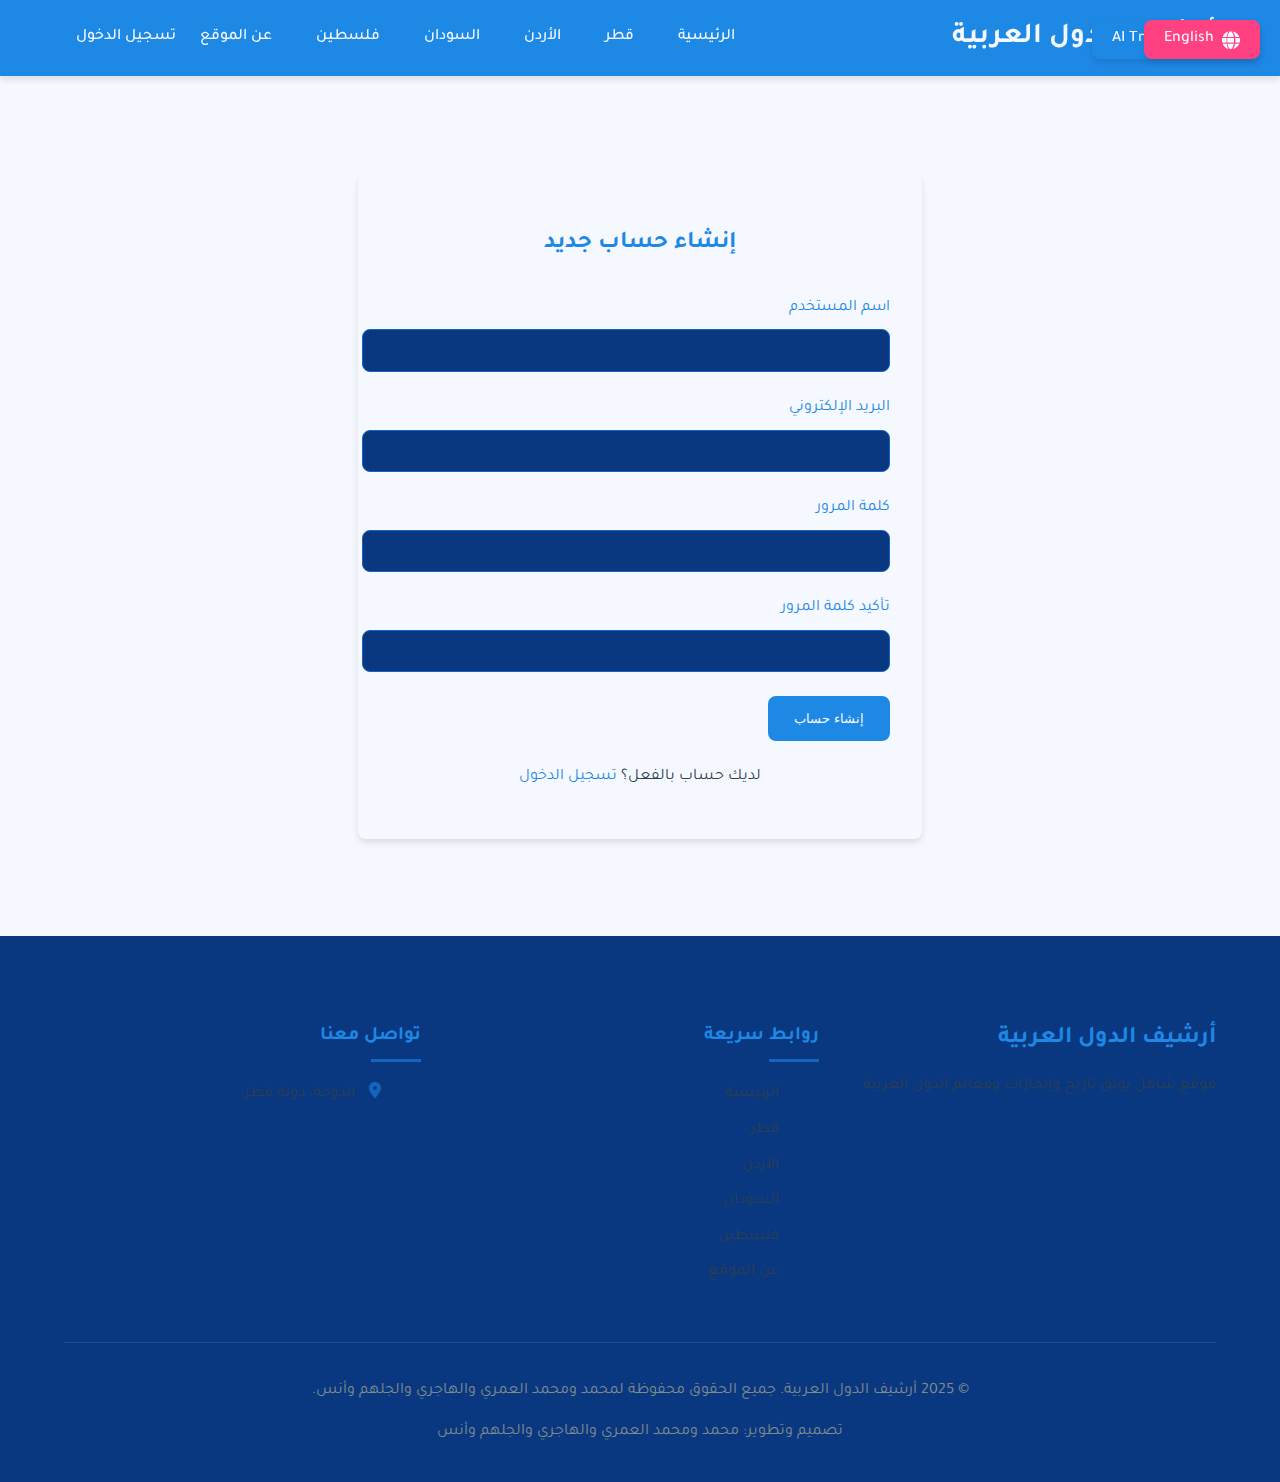
<file: signup.html>
<!DOCTYPE html>
<html lang="ar" dir="rtl">
<head>
    <meta charset="UTF-8">
    <meta name="viewport" content="width=device-width, initial-scale=1.0">
    <title data-translate="signup">إنشاء حساب - أرشيف الدول العربية</title>
    <link rel="stylesheet" href="css/style.css">
    <link rel="stylesheet" href="https://cdnjs.cloudflare.com/ajax/libs/font-awesome/6.0.0/css/all.min.css">
    <link rel="preconnect" href="https://fonts.googleapis.com">
    <link rel="preconnect" href="https://fonts.gstatic.com" crossorigin>
    <link href="https://fonts.googleapis.com/css2?family=Tajawal:wght@400;500;700&display=swap" rel="stylesheet">
    <script src="js/translations.js"></script>
    <script src="js/ai-translator.js"></script>
</head>
<body>
    <div class="translation-controls">
        <button id="langToggle" class="lang-toggle" onclick="toggleLanguage()">
            <i class="fas fa-globe"></i>
            <span>English</span>
        </button>
        <button id="aiToggle" class="ai-toggle" onclick="toggleAITranslation()">
            <i class="fas fa-robot"></i>
            <span>AI Translation</span>
        </button>
    </div>
    <header>
        <div class="container">
            <div class="logo">
                <a href="index.html"><h1 data-translate="arabicArchive">أرشيف الدول العربية</h1></a>
            </div>
            <nav>
                <ul>
                    <li><a href="index.html" data-translate="home">الرئيسية</a></li>
                    <li><a href="qatar.html" data-translate="qatar">قطر</a></li>
                    <li><a href="jordan.html" data-translate="jordan">الأردن</a></li>
                    <li><a href="sudan.html" data-translate="sudan">السودان</a></li>
                    <li><a href="palestine.html" data-translate="palestine">فلسطين</a></li>
                    <li><a href="about.html" data-translate="about">عن الموقع</a></li>
                    <li><a href="signin.html" data-translate="signin">تسجيل الدخول</a></li>
                </ul>
            </nav>
        </div>
    </header>

    <section class="auth-section">
        <div class="container">
            <div class="auth-form">
                <h2 data-translate="signup">إنشاء حساب جديد</h2>
                <form id="signupForm">
                    <div class="form-group">
                        <label for="username" data-translate="name">اسم المستخدم</label>
                        <input type="text" id="username" name="username" required>
                    </div>
                    <div class="form-group">
                        <label for="email" data-translate="email">البريد الإلكتروني</label>
                        <input type="email" id="email" name="email" required>
                    </div>
                    <div class="form-group">
                        <label for="password" data-translate="password">كلمة المرور</label>
                        <input type="password" id="password" name="password" required>
                    </div>
                    <div class="form-group">
                        <label for="confirmPassword" data-translate="confirmPassword">تأكيد كلمة المرور</label>
                        <input type="password" id="confirmPassword" name="confirmPassword" required>
                    </div>
                    <button type="submit" class="btn primary-btn" data-translate="signup">إنشاء حساب</button>
                </form>
                <p class="auth-link"><span data-translate="haveAccount">لديك حساب بالفعل؟</span> <a href="signin.html" data-translate="signin">تسجيل الدخول</a></p>
            </div>
        </div>
    </section>

    <footer>
        <div class="container">
            <div class="footer-content">
                <div class="footer-logo">
                    <h3 data-translate="arabicArchive">أرشيف الدول العربية</h3>
                    <p data-translate="aboutDescription">موقع شامل يوثق تاريخ وإنجازات ومعالم الدول العربية</p>
                </div>
                <div class="footer-links">
                    <h4 data-translate="sources">روابط سريعة</h4>
                    <ul>
                        <li><a href="index.html" data-translate="home">الرئيسية</a></li>
                        <li><a href="qatar.html" data-translate="qatar">قطر</a></li>
                        <li><a href="jordan.html" data-translate="jordan">الأردن</a></li>
                        <li><a href="sudan.html" data-translate="sudan">السودان</a></li>
                        <li><a href="palestine.html" data-translate="palestine">فلسطين</a></li>
                        <li><a href="about.html" data-translate="about">عن الموقع</a></li>
                    </ul>
                </div>
                <div class="footer-contact">
                    <h4 data-translate="contactUs">تواصل معنا</h4>
                    <ul>
                        <li><i class="fas fa-map-marker-alt"></i> <span data-translate="location">الدوحة، دولة قطر</span></li>
                    </ul>
                </div>
            </div>
            <div class="footer-bottom">
                <p>&copy; 2025 <span data-translate="arabicArchive">أرشيف الدول العربية</span>. <span data-translate="copyright">جميع الحقوق محفوظة لمحمد ومحمد العمري والهاجري والجلهم وأنس.</span></p>
                <p data-translate="designBy">تصميم وتطوير: محمد ومحمد العمري والهاجري والجلهم وأنس</p>
            </div>
        </div>
    </footer>

    <script src="js/auth.js"></script>
</body>
</html>
</file>
<file: css/style.css>
:root {
    --primary-color: #1E88E5; /* Bright blue */
    --secondary-color: #1565C0; /* Darker blue */
    --accent-color: #FF4081; /* Pink */
    --dark-color: #0D47A1; /* Deep blue */
    --darker-color: #0A3880; /* Very deep blue */
    --light-color: #F5F9FF; /* Very light blue */
    --text-color: #2C3E50; /* Deep blue-gray for text */
    --text-muted: #7F8C8D; /* Medium gray for muted text */
    --border-radius: 8px;
    --box-shadow: 0 4px 6px rgba(0, 0, 0, 0.1);
    --transition: all 0.3s ease;
}

body {
    font-family: 'Tajawal', sans-serif;
    line-height: 1.6;
    background-color: var(--light-color);
    color: var(--text-color);
    margin: 0;
    padding: 0;
}

.container {
    width: 90%;
    max-width: 1200px;
    margin: 0 auto;
    padding: 0 15px;
}

a {
    text-decoration: none;
    color: inherit;
}

ul {
    list-style: none;
}

img {
    max-width: 100%;
}

.btn {
    display: inline-block;
    padding: 0.8rem 1.5rem;
    border-radius: var(--border-radius);
    text-decoration: none;
    font-weight: 500;
    transition: all 0.3s ease;
    cursor: pointer;
    border: 2px solid transparent;
    text-align: center;
}

.primary-btn {
    background-color: var(--primary-color);
    color: var(--light-color);
    border-color: var(--primary-color);
}

.primary-btn:hover {
    background-color: transparent;
    color: var(--primary-color);
    border-color: var(--primary-color);
}

.secondary-btn {
    background-color: transparent;
    color: var(--primary-color);
    border-color: var(--primary-color);
}

.secondary-btn:hover {
    background-color: var(--primary-color);
    color: var(--light-color);
    border-color: var(--primary-color);
}

.section-title {
    text-align: center;
    margin-bottom: 40px;
    font-size: 2.2rem;
    color: var(--text-color);
    position: relative;
    padding-bottom: 15px;
}

.section-title::after {
    content: '';
    position: absolute;
    bottom: 0;
    left: 50%;
    transform: translateX(-50%);
    width: 80px;
    height: 4px;
    background-color: var(--accent-color);
    border-radius: 2px;
}

/* Header */
header {
    background-color: var(--primary-color);
    box-shadow: var(--box-shadow);
    position: sticky;
    top: 0;
    z-index: 100;
}

header .container {
    display: flex;
    justify-content: space-between;
    align-items: center;
    padding: 15px;
}

.logo h1 {
    color: var(--light-color);
    font-size: 1.8rem;
    margin: 0;
}

nav ul {
    display: flex;
    margin: 0;
    padding: 0;
}

nav ul li {
    margin-right: 20px;
}

nav ul li:last-child {
    margin-right: 0;
}

nav ul li a {
    font-weight: 500;
    padding: 8px 12px;
    border-radius: var(--border-radius);
    transition: var(--transition);
    color: var(--light-color);
}

nav ul li a:hover, nav ul li a.active {
    color: var(--accent-color);
    background-color: rgba(255, 255, 255, 0.1);
}

/* Hero Section */
.hero {
    background: linear-gradient(rgba(44, 62, 80, 0.8), rgba(44, 62, 80, 0.8)), url('../images/hero-bg.jpg');
    background-size: cover;
    background-position: center;
    color: var(--light-color);
    padding: 100px 0;
    text-align: center;
}

.hero-content {
    max-width: 800px;
    margin: 0 auto;
}

.hero h2 {
    font-size: 3rem;
    margin-bottom: 20px;
    color: var(--light-color);
}

.hero p {
    font-size: 1.2rem;
    margin-bottom: 30px;
    color: var(--light-color);
    opacity: 0.9;
}

.hero-buttons {
    display: flex;
    justify-content: center;
    gap: 20px;
}

/* Countries Section */
.countries {
    padding: 80px 0;
    background-color: var(--light-color);
}

.countries-grid {
    display: grid;
    grid-template-columns: repeat(auto-fit, minmax(280px, 1fr));
    gap: 30px;
}

.country-card {
    background-color: var(--light-color);
    border-radius: var(--border-radius);
    overflow: hidden;
    box-shadow: var(--box-shadow);
    transition: var(--transition);
    border: 1px solid rgba(0, 0, 0, 0.1);
}

.country-card:hover {
    transform: translateY(-10px);
    box-shadow: 0 10px 20px rgba(0, 0, 0, 0.1);
}

.country-image {
    height: 200px;
    background-size: cover;
    background-position: center;
}

.qatar-img {
    background-image: url('../images/qatar.jpg');
}

.jordan-img {
    background-image: url('../images/jordan.jpg');
}

.sudan-img {
    background-image: url('../images/sudan.jpg');
}

.palestine-img {
    background-image: url('../images/palestine.jpg');
}

.country-card h3 {
    color: var(--primary-color);
    padding: 20px 20px 10px;
    font-size: 1.5rem;
}

.country-card p {
    padding: 0 20px 20px;
    color: var(--text-color);
}

.country-card .btn {
    margin: 0 20px 20px;
    background-color: var(--secondary-color);
    color: white;
}

.country-card .btn:hover {
    background-color: #2563eb;
}

/* Features Section */
.features {
    background-color: var(--darker-color);
    padding: 80px 0;
}

.features-grid {
    display: grid;
    grid-template-columns: repeat(auto-fit, minmax(280px, 1fr));
    gap: 30px;
}

.feature {
    background-color: var(--light-color);
    padding: 30px;
    border-radius: var(--border-radius);
    text-align: center;
    box-shadow: var(--box-shadow);
    transition: var(--transition);
}

.feature:hover {
    transform: translateY(-5px);
}

.feature i {
    font-size: 3rem;
    color: #d0cac0;
    margin-bottom: 20px;
}

.feature h3 {
    color: var(--primary-color);
    margin-bottom: 15px;
}

/* Country Showcase Styles */
.country-showcase {
    padding: 80px 0;
    background-color: var(--darker-color);
}

.showcase-grid {
    display: grid;
    grid-template-columns: repeat(2, 1fr);
    gap: 30px;
    margin-bottom: 40px;
}

.showcase-country {
    background-color: var(--dark-color);
    border-radius: var(--border-radius);
    overflow: hidden;
    box-shadow: var(--box-shadow);
    transition: var(--transition);
}

.showcase-country:hover {
    transform: translateY(-5px);
    box-shadow: 0 10px 20px rgba(0, 0, 0, 0.4);
}

.showcase-country h3 {
    color: var(--primary-color);
    text-align: center;
    padding: 15px;
    margin: 0;
    border-bottom: 1px solid rgba(255, 255, 255, 0.1);
}

.showcase-photos {
    display: grid;
    grid-template-columns: repeat(2, 1fr);
    gap: 10px;
    padding: 15px;
}

.showcase-photo {
    position: relative;
    border-radius: var(--border-radius);
    overflow: hidden;
}

.showcase-photo img {
    width: 100%;
    height: 150px;
    object-fit: cover;
    display: block;
    transition: var(--transition);
}

.showcase-photo:hover img {
    transform: scale(1.05);
}

.photo-caption {
    position: absolute;
    bottom: 0;
    left: 0;
    right: 0;
    background-color: rgba(0, 0, 0, 0.7);
    color: white;
    padding: 8px;
    text-align: center;
    font-size: 0.9rem;
    transform: translateY(100%);
    transition: var(--transition);
}

.showcase-photo:hover .photo-caption {
    transform: translateY(0);
}

.showcase-cta {
    text-align: center;
    margin-top: 30px;
}

.showcase-cta p {
    margin-bottom: 20px;
    color: var(--text-color);
}

.showcase-buttons {
    display: flex;
    justify-content: center;
    flex-wrap: wrap;
    gap: 15px;
}

.showcase-buttons .btn {
    min-width: 100px;
}

/* Footer */
footer {
    background-color: var(--darker-color);
    color: var(--text-color);
    padding: 60px 0 20px;
}

.footer-content {
    display: grid;
    grid-template-columns: repeat(auto-fit, minmax(250px, 1fr));
    gap: 40px;
    margin-bottom: 40px;
}

.footer-logo h3 {
    font-size: 1.5rem;
    margin-bottom: 15px;
    color: var(--primary-color);
}

.footer-links h4, .footer-contact h4 {
    margin-bottom: 20px;
    font-size: 1.2rem;
    position: relative;
    padding-bottom: 10px;
    color: var(--primary-color);
}

.footer-links h4::after, .footer-contact h4::after {
    content: '';
    position: absolute;
    bottom: 0;
    right: 0;
    width: 50px;
    height: 3px;
    background-color: var(--secondary-color);
}

.footer-links ul li, .footer-contact ul li {
    margin-bottom: 10px;
}

.footer-links ul li a:hover {
    color: var(--secondary-color);
}

.footer-contact ul li i {
    margin-left: 10px;
    color: var(--secondary-color);
}

.footer-bottom {
    text-align: center;
    padding-top: 20px;
    border-top: 1px solid rgba(255, 255, 255, 0.1);
    color: var(--text-muted);
}

/* Country Pages */
.country-header {
    background-size: cover;
    background-position: center;
    color: #ffffff;
    padding: 100px 0;
    position: relative;
}

.country-header::before {
    content: '';
    position: absolute;
    top: 0;
    left: 0;
    width: 100%;
    height: 100%;
    background: rgb(88 86 112 / 60%);
}

.country-header-content {
    position: relative;
    z-index: 1;
    max-width: 800px;
    margin: 0 auto;
    text-align: center;
}

.country-header h1 {
    font-size: 3rem;
    margin-bottom: 20px;
}

.country-info {
    padding: 80px 0;
}

.country-info-grid {
    display: grid;
    grid-template-columns: 1fr 1fr;
    gap: 40px;
    align-items: center;
}

.country-description h2 {
    color: #eee;
    margin-bottom: 20px;
}

.country-description p {
    margin-bottom: 15px;
}

.country-stats {
    background-color: var(--light-color);
    padding: 30px;
    border-radius: var(--border-radius);
    box-shadow: var(--box-shadow);
}

.stat-item {
    display: flex;
    align-items: center;
    margin-bottom: 15px;
}

.stat-item i {
    font-size: 1.5rem;
    color: #f59e0b;
    margin-left: 15px;
}

.achievements {
    background-color: var(--darker-color);
    padding: 80px 0;
}

.achievement-card {
    background-color: var(--light-color);
    border-radius: var(--border-radius);
    overflow: hidden;
    box-shadow: var(--box-shadow);
    margin-bottom: 30px;
}

.achievement-content {
    padding: 20px;
}

.achievement-content h3 {
    color: var(--primary-color);
    margin-bottom: 15px;
}

.places {
    padding: 80px 0;
}

.place-card {
    display: grid;
    grid-template-columns: 1fr 1fr;
    gap: 30px;
    margin-bottom: 50px;
    background-color: var(--light-color);
    border-radius: var(--border-radius);
    overflow: hidden;
    box-shadow: var(--box-shadow);
}

.place-image {
    height: 300px;
    background-size: cover;
    background-position: center;
}

.place-content {
    padding: 30px;
}

.place-content h3 {
    color: var(--primary-color);
    margin-bottom: 15px;
}

/* Photo Gallery Styles */
.photo-gallery {
    padding: 80px 0;
    background-color: var(--darker-color);
}

.gallery-grid {
    display: grid;
    grid-template-columns: repeat(auto-fit, minmax(250px, 1fr));
    gap: 20px;
}

.gallery-item {
    position: relative;
    border-radius: var(--border-radius);
    overflow: hidden;
    box-shadow: var(--box-shadow);
    transition: var(--transition);
}

.gallery-item:hover {
    transform: translateY(-5px);
    box-shadow: 0 10px 20px rgba(0, 0, 0, 0.4);
}

.gallery-item img {
    width: 100%;
    height: 200px;
    object-fit: cover;
    display: block;
}

.gallery-caption {
    position: absolute;
    bottom: 0;
    left: 0;
    right: 0;
    background-color: rgba(0, 0, 0, 0.7);
    color: white;
    padding: 10px;
    text-align: center;
    transform: translateY(100%);
    transition: var(--transition);
}

.gallery-item:hover .gallery-caption {
    transform: translateY(0);
}

/* About Page Styles */
.about-header {
    background-color: var(--darker-color);
    padding: 80px 0;
    text-align: center;
}

.about-header h1 {
    color: var(--primary-color);
    font-size: 3rem;
    margin-bottom: 20px;
}

.about-content {
    padding: 80px 0;
}

.about-grid {
    display: grid;
    grid-template-columns: 2fr 1fr;
    gap: 40px;
    margin-bottom: 60px;
}

.about-text h2 {
    color: var(--primary-color);
    margin-bottom: 20px;
    font-size: 1.8rem;
}

.about-text p {
    margin-bottom: 30px;
}

.values-list {
    list-style: disc;
    padding-right: 20px;
}

.values-list li {
    margin-bottom: 15px;
}

.values-list li strong {
    color: var(--primary-color);
}

.about-image {
    border-radius: var(--border-radius);
    overflow: hidden;
    box-shadow: var(--box-shadow);
}

.team-section, .contact-section {
    margin-bottom: 60px;
}

.team-section h2, .contact-section h2 {
    color: var(--primary-color);
    margin-bottom: 20px;
    font-size: 1.8rem;
}

.team-section p, .contact-section p {
    margin-bottom: 30px;
}

.team-grid {
    display: grid;
    grid-template-columns: repeat(auto-fit, minmax(250px, 1fr));
    gap: 2rem;
    margin-top: 2rem;
}

.team-box {
    background: #fff;
    padding: 2rem;
    border-radius: 10px;
    box-shadow: 0 4px 6px rgba(0, 0, 0, 0.1);
    transition: transform 0.3s ease;
}

.team-box:hover {
    transform: translateY(-5px);
}

.team-box h3 {
    color: #2c3e50;
    margin-bottom: 0.5rem;
    font-size: 1.2rem;
}

.team-box p {
    color: #666;
    font-size: 0.9rem;
}

.team-member {
    background-color: var(--light-color);
    border-radius: var(--border-radius);
    overflow: hidden;
    box-shadow: var(--box-shadow);
    text-align: center;
    transition: var(--transition);
    padding: 20px;
}

.team-member:hover {
    transform: translateY(-5px);
}

.member-info {
    padding: 15px;
}

.team-member h3 {
    color: var(--primary-color);
    margin-bottom: 10px;
}

.team-member p {
    color: var(--text-muted);
    margin-bottom: 10px;
}

.contact-grid {
    display: grid;
    grid-template-columns: 1fr 2fr;
    gap: 40px;
}

.contact-item {
    display: flex;
    align-items: center;
    margin-bottom: 30px;
}

.contact-item i {
    font-size: 2rem;
    color: var(--primary-color);
    margin-left: 20px;
}

.contact-item h3 {
    color: var(--primary-color);
    margin-bottom: 5px;
}

.contact-form {
    background-color: var(--light-color);
    padding: 30px;
    border-radius: var(--border-radius);
    box-shadow: var(--box-shadow);
}

.form-group {
    margin-bottom: 20px;
}

.form-group label {
    display: block;
    margin-bottom: 5px;
    color: var(--primary-color);
}

.form-group input, .form-group textarea {
    width: 100%;
    padding: 10px;
    border: 1px solid #374151;
    border-radius: var(--border-radius);
    background-color: #1f2937;
    color: var(--text-color);
}

.form-group input:focus, .form-group textarea:focus {
    outline: none;
    border-color: var(--primary-color);
}

/* Mobile Menu */
.mobile-menu-btn {
    display: none;
    background: none;
    border: none;
    color: var(--text-color);
    font-size: 1.5rem;
    cursor: pointer;
}

/* Responsive Design */
@media (max-width: 768px) {
    header .container {
        flex-direction: column;
    }
    
    nav ul {
        margin-top: 15px;
        flex-wrap: wrap;
        justify-content: center;
    }
    
    nav ul li {
        margin: 5px 10px;
    }
    
    .hero h2 {
        font-size: 2.2rem;
    }
    
    .hero-buttons {
        flex-direction: column;
        gap: 10px;
    }
    
    .country-info-grid {
        grid-template-columns: 1fr;
    }
    
    .place-card {
        grid-template-columns: 1fr;
    }

    .about-grid, .contact-grid {
        grid-template-columns: 1fr;
    }

    .gallery-grid {
        grid-template-columns: 1fr 1fr;
    }

    .showcase-grid {
        grid-template-columns: 1fr;
    }

    .mobile-menu-btn {
        display: block;
        position: absolute;
        top: 15px;
        right: 15px;
    }

    nav {
        width: 100%;
    }

    nav ul {
        display: none;
    }

    nav.active ul {
        display: flex;
        flex-direction: column;
        align-items: center;
    }

    .video-container {
        margin: 20px 15px;
    }

    .team-grid {
        grid-template-columns: 1fr;
    }
}

@media (max-width: 480px) {
    .section-title {
        font-size: 1.8rem;
    }
    
    .logo h1 {
        font-size: 1.5rem;
    }

    .about-header h1 {
        font-size: 2.2rem;
    }

    .gallery-grid {
        grid-template-columns: 1fr;
    }

    .showcase-photos {
        grid-template-columns: 1fr 1fr;
        gap: 5px;
    }

    .showcase-buttons {
        flex-direction: column;
        align-items: center;
    }

    .showcase-buttons .btn {
        width: 100%;
        max-width: 200px;
    }

    .showcase-photo img {
        height: 100px;
    }
    
    .photo-caption {
        font-size: 0.8rem;
        padding: 5px;
    }
}

/* Video Section Styles */
.video-section {
    margin-top: 60px;
    text-align: center;
}

.video-container {
    max-width: 1000px;
    margin: 30px auto;
    box-shadow: var(--box-shadow);
    border-radius: var(--border-radius);
    overflow: hidden;
    position: relative;
    padding-top: 56.25%; /* 16:9 Aspect Ratio */
}

.video-container iframe {
    position: absolute;
    top: 0;
    left: 0;
    width: 100%;
    height: 100%;
    border: none;
}

.team-section {
    margin-top: 3rem;
    text-align: center;
}

/* Authentication Styles */
.auth-section {
    padding: 80px 0;
    min-height: calc(100vh - 200px);
    display: flex;
    align-items: center;
}

.auth-form {
    max-width: 500px;
    margin: 0 auto;
    background: var(--light-color);
    padding: 2rem;
    border-radius: var(--border-radius);
    box-shadow: var(--box-shadow);
}

.auth-form h2 {
    color: var(--primary-color);
    text-align: center;
    margin-bottom: 2rem;
}

.auth-form .form-group {
    margin-bottom: 1.5rem;
}

.auth-form label {
    display: block;
    margin-bottom: 0.5rem;
    color: var(--primary-color);
}

.auth-form input {
    width: 100%;
    padding: 0.8rem;
    border: 1px solid var(--secondary-color);
    border-radius: var(--border-radius);
    background: var(--darker-color);
    color: var(--text-color);
}

.auth-form input:focus {
    outline: none;
    border-color: var(--primary-color);
}

.auth-link {
    text-align: center;
    margin-top: 1.5rem;
    color: var(--text-color);
}

.auth-link a {
    color: var(--primary-color);
    text-decoration: none;
}

.auth-link a:hover {
    text-decoration: underline;
}

/* Profile Styles */
.profile-section {
    padding: 80px 0;
}

.profile-header {
    text-align: center;
    margin-bottom: 3rem;
}

.profile-avatar {
    font-size: 5rem;
    color: var(--primary-color);
    margin-bottom: 1rem;
}

.profile-content {
    max-width: 800px;
    margin: 0 auto;
}

.profile-section {
    background: var(--light-color);
    padding: 2rem;
    border-radius: var(--border-radius);
    box-shadow: var(--box-shadow);
    margin-bottom: 2rem;
}

.profile-section h3 {
    color: var(--primary-color);
    margin-bottom: 1.5rem;
}

.profile-section .form-group {
    margin-bottom: 1.5rem;
}

.profile-section label {
    display: block;
    margin-bottom: 0.5rem;
    color: var(--primary-color);
}

.profile-section input,
.profile-section textarea,
.profile-section select {
    width: 100%;
    padding: 0.8rem;
    border: 1px solid var(--secondary-color);
    border-radius: var(--border-radius);
    background: var(--darker-color);
    color: var(--text-color);
}

.profile-section textarea {
    resize: vertical;
    min-height: 100px;
}

.profile-section input:focus,
.profile-section textarea:focus,
.profile-section select:focus {
    outline: none;
    border-color: var(--primary-color);
}

.logout-btn {
    color: #ff4444 !important;
}

.logout-btn:hover {
    background-color: rgba(255, 68, 68, 0.1) !important;
}

@media (max-width: 768px) {
    .auth-form,
    .profile-content {
        padding: 1.5rem;
    }
    
    .profile-avatar {
        font-size: 4rem;
    }
}

/* Favorite Button Styles */
.favorite-btn {
    background: none;
    border: none;
    cursor: pointer;
    padding: 0.5rem;
    font-size: 1.2rem;
    color: #ccc;
    transition: color 0.3s ease;
    position: absolute;
    top: 1rem;
    left: 1rem;
}

.favorite-btn:hover {
    color: #ffd700;
}

.favorite-btn.active {
    color: #ffd700;
}

.info-section {
    position: relative;
    padding-right: 3rem;
}

/* Update existing styles */
.about-section,
.history-section,
.culture-section,
.places-section {
    position: relative;
    padding-right: 3rem;
}

.lang-toggle {
    position: fixed;
    top: 20px;
    right: 20px;
    z-index: 1000;
    padding: 10px 20px;
    background-color: var(--accent-color);
    color: var(--light-color);
    border: none;
    border-radius: var(--border-radius);
    cursor: pointer;
    font-family: 'Tajawal', sans-serif;
    font-size: 16px;
    font-weight: 500;
    transition: var(--transition);
    box-shadow: var(--box-shadow);
    display: flex;
    align-items: center;
    gap: 8px;
}

.lang-toggle:hover {
    background-color: var(--primary-color);
    transform: translateY(-2px);
}

.lang-toggle i {
    font-size: 18px;
}

[dir="ltr"] .lang-toggle {
    left: 20px;
    right: auto;
}

[dir="rtl"] .lang-toggle {
    right: 20px;
    left: auto;
}

.translation-controls {
    position: fixed;
    top: 20px;
    right: 20px;
    z-index: 1000;
    display: flex;
    gap: 10px;
}

.lang-toggle, .ai-toggle {
    padding: 10px 20px;
    background-color: var(--accent-color);
    color: var(--light-color);
    border: none;
    border-radius: var(--border-radius);
    cursor: pointer;
    font-family: 'Tajawal', sans-serif;
    font-size: 16px;
    font-weight: 500;
    transition: var(--transition);
    box-shadow: var(--box-shadow);
    display: flex;
    align-items: center;
    gap: 8px;
}

.lang-toggle:hover, .ai-toggle:hover {
    background-color: var(--primary-color);
    transform: translateY(-2px);
}

.lang-toggle i, .ai-toggle i {
    font-size: 18px;
}

[dir="ltr"] .translation-controls {
    left: 20px;
    right: auto;
}

[dir="rtl"] .translation-controls {
    right: 20px;
    left: auto;
}

.ai-toggle {
    background-color: var(--primary-color);
}

.ai-toggle:hover {
    background-color: var(--accent-color);
}
</file>
